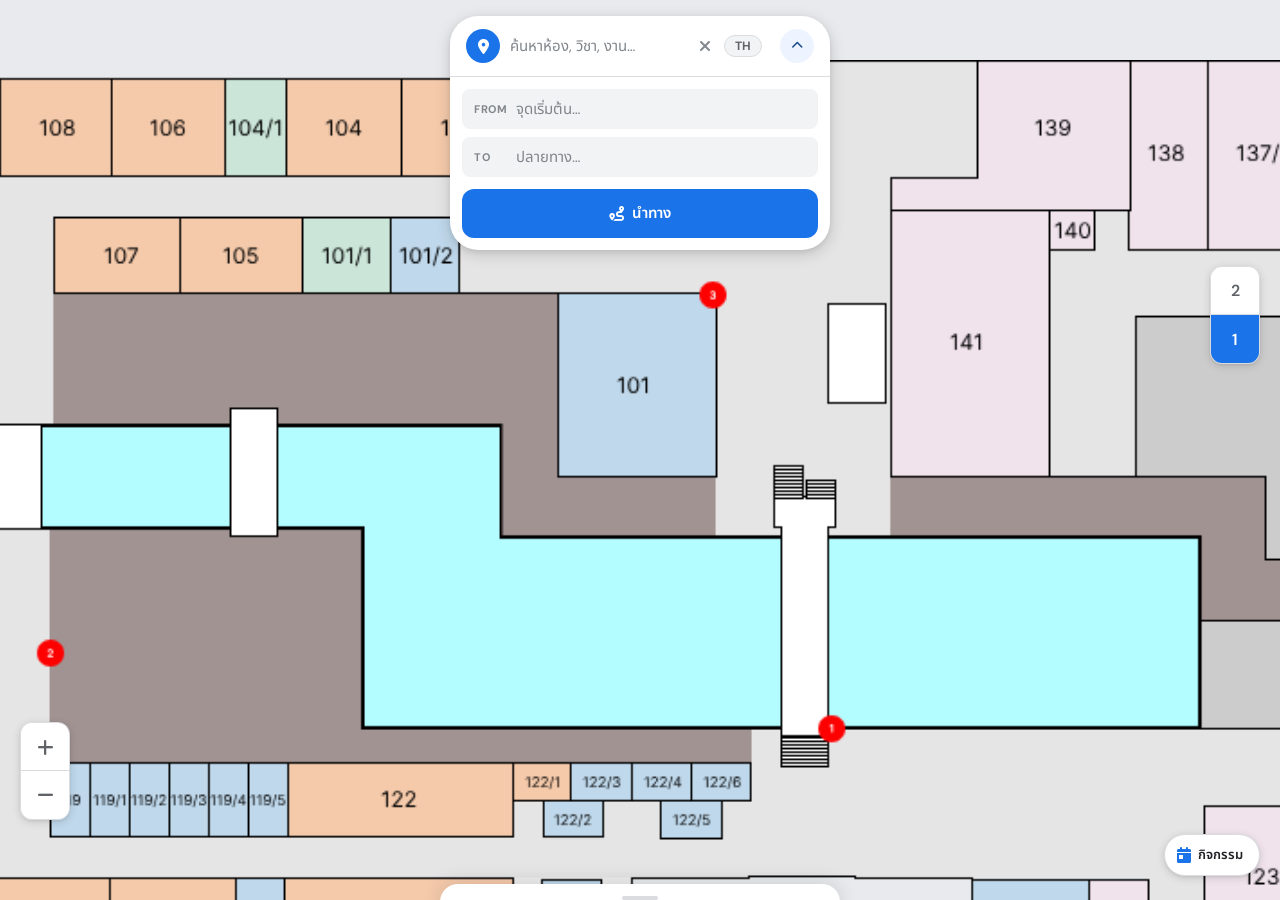
<file: Frontend/index.html>
<!DOCTYPE html>
<html lang="th">
<head>
    <meta charset="UTF-8">
    <meta name="viewport" content="width=device-width, initial-scale=1.0, viewport-fit=cover">
    <title>LC3-Navigator</title>
    <link rel="stylesheet" href="style.css">
    <link rel="stylesheet" href="css/search-addon.css">
    <link rel="stylesheet" href="https://cdnjs.cloudflare.com/ajax/libs/font-awesome/6.0.0/css/all.min.css">
</head>

<body>

    <!-- ─── MAP ─── -->
    <div class="map-container" id="mapContainer">
        <div id="mapWrapper">
            <img src="resources/LC3-MAP-1stFloor.svg" id="mapImage" alt="Map Floor">
        </div>
    </div>

    <!-- ─── FLOOR SWITCHER ─── -->
    <div class="floor-controls" id="floorControls">
        <button class="floor-btn" data-floor="2">2</button>
        <button class="floor-btn active" data-floor="1">1</button>
    </div>

    <!-- ─── ZOOM (bottom-left) ─── -->
    <div class="zoom-controls">
        <button class="zoom-btn" id="zoomIn"><i class="fas fa-plus"></i></button>
        <button class="zoom-btn" id="zoomOut"><i class="fas fa-minus"></i></button>
    </div>

    <!-- ─── EVENT BUTTON (bottom-left, above zoom) ─── -->
    <button class="event-fab" id="eventFab" aria-label="กิจกรรมวันนี้">
        <i class="fas fa-calendar-day"></i>
        <span>กิจกรรม</span>
    </button>

    <!-- ─── SEARCH OVERLAY ─── -->
    <div class="search-overlay" id="search-panel">

        <div class="search-card">
          <div class="search-card-inner">

            <!-- Single search bar -->
            <div class="search-box" id="single-search-box" style="margin-bottom:0; border:none; border-radius:0;">
                <div class="logo-pill">
                    <i class="fas fa-map-marker-alt"></i>
                </div>
                <input type="text" id="searchInput" placeholder="ค้นหาห้อง, วิชา, งาน…" autocomplete="off">
                <i class="fas fa-times" id="clearSearch"></i>
                <button id="langToggle" class="lang-toggle-inline">TH</button>
            </div>



            <!-- FROM / TO panel -->
            <div id="search-panel-content" class="collapsible-content">
                <div class="input-group">

                    <div class="input-wrapper">
                        <div class="nav-row">
                            <span class="nav-row-label">FROM</span>
                            <input type="text" id="start-query" placeholder="จุดเริ่มต้น…" autocomplete="off">
                        </div>
                        <div class="suggestion-list" id="start-suggestions"></div>
                    </div>

                    <div class="input-wrapper">
                        <div class="nav-row">
                            <span class="nav-row-label">TO</span>
                            <input type="text" id="goal-query" placeholder="ปลายทาง…" autocomplete="off">
                        </div>
                        <div class="suggestion-list" id="goal-suggestions"></div>
                    </div>

                    <button id="btn-navigate" onclick="navigateUser(event)">
                        <i class="fas fa-route"></i> นำทาง
                    </button>
                </div>
            </div>

          </div><!-- /.search-card-inner -->
        </div><!-- /.search-card -->

    </div><!-- /.search-overlay -->

    <!-- ─── BOTTOM SHEET ─── -->
    <div id="bottomSheet" class="bottom-sheet">
        <div class="drag-handle-container" id="dragHandle">
            <div class="drag-handle"></div>
        </div>
        <div id="sheetContent" class="sheet-content"></div>
    </div>

    <script src="config.js"></script>
    <script src="script.js"></script>
    <script src="js/task1-room-search-addon.js"></script>
    <script src="js/task2-course-sec-addon.js"></script>
    <script src="js/task3-event-search-addon.js"></script>

    <script>
    document.addEventListener('DOMContentLoaded', () => {
        const singleBox = document.getElementById('single-search-box');
        const panel     = document.getElementById('search-panel-content');

        if (singleBox && panel) {
            const toggle = document.createElement('button');
            toggle.type = 'button';
            toggle.id   = 'addonSearchPanelToggle';
            toggle.className = 'addon-search-toggle';
            toggle.setAttribute('aria-label', 'Toggle navigation panel');
            toggle.innerHTML = '<i class="fas fa-chevron-up"></i>';
            singleBox.appendChild(toggle);

            toggle.addEventListener('click', () => {
                panel.classList.toggle('collapsed');
                toggle.classList.toggle('rotated');
            });
        }

        /* ── ซ่อน Event FAB เมื่อ bottom sheet แสดงอยู่ ── */
        const bottomSheet = document.getElementById('bottomSheet');
        const eventFab    = document.getElementById('eventFab');
        if (bottomSheet && eventFab) {
            const obs = new MutationObserver(() => {
                const isOpen = bottomSheet.classList.contains('show');
                if (isOpen) {
                    eventFab.classList.add('hidden');
                } else {
                    eventFab.classList.remove('hidden');
                }
            });
            obs.observe(bottomSheet, { attributes: true, attributeFilter: ['class'] });
        }

        /* ── Event FAB ── */
        const sheetContent = document.getElementById('sheetContent');
        if (eventFab && bottomSheet && sheetContent) {
            eventFab.addEventListener('click', showEventSheet);
        }

        function showEventSheet() {
            const renderEvents = (items) => {
                const today = new Date().toLocaleDateString('th-TH', { weekday:'long', year:'numeric', month:'long', day:'numeric' });
                const t = window.__i18n?.[window.__lang || 'th'] || {};
                let html = `
                  <div style="display:flex;align-items:center;gap:10px;margin-bottom:14px;">
                    <div class="result-icon"><i class="fas fa-calendar-day"></i></div>
                    <div>
                      <div style="font-size:15px;font-weight:600;color:var(--on-surface);">${t.eventTitle||'กิจกรรมวันนี้'}</div>
                      <div style="font-size:12px;color:var(--on-surface-3);">${today}</div>
                    </div>
                  </div>`;
                if (!items || items.length === 0) {
                    html += `<div class="result-empty">
                        <i class="fas fa-calendar-xmark"></i>
                        <p>ไม่มีกิจกรรมในวันนี้</p>
                    </div>`;
                } else {
                    items.forEach(ev => {
                        const roomLabel = ev.RoomNumber || ev.node_id || '-';
                        html += `
                          <div class="result-item" onclick="selectEventLocation('${ev.node_id||''}',${ev.X||0},${ev.Y||0},'${ev.SearchTerm||ev.name||''}')">
                            <div class="result-icon cat-event"><i class="fas fa-calendar-alt"></i></div>
                            <div class="result-text">
                              <b>${ev.SearchTerm || ev.name || 'กิจกรรม'}</b>
                              <small><i class="fas fa-location-dot" style="font-size:10px;margin-right:3px;"></i>ห้อง ${roomLabel}</small>
                            </div>
                            <i class="fas fa-chevron-right result-chevron"></i>
                          </div>`;
                    });
                }
                /* close button */
                html += `<div style="padding-top:10px;border-top:1px solid var(--border);margin-top:10px;">
                    <button onclick="document.getElementById('bottomSheet').classList.remove('show')"
                        class="route-btn" style="width:100%;justify-content:center;">
                        ปิด
                    </button></div>`;
                sheetContent.innerHTML = html;
                bottomSheet.classList.add('show');
            };

            const addonItems = window.__cs232SearchAddon?.items?.filter(i => i.category === 'event');
            if (addonItems && addonItems.length > 0) {
                renderEvents(addonItems);
            } else {
                fetch('event_metadata.json').then(r=>r.json())
                    .then(data => renderEvents(data.map(ev => {
                        let node = null;
                        const tryIds = [ev.node_id, 'LC3_' + ev.node_id, 'LC3_F2_' + ev.node_id];
                        if (window.__cs232SearchAddon && typeof window.__cs232SearchAddon.findNode === 'function') {
                            for (const id of tryIds) { node = window.__cs232SearchAddon.findNode(id); if (node) break; }
                        }
                        return {
                            SearchTerm: ev.name || 'กิจกรรม',
                            node_id: node ? node.id : ev.node_id,
                            RoomNumber: node ? (node.name || ev.node_id) : ev.node_id,
                            X: node ? node.x : 0,
                            Y: node ? node.y : 0
                        };
                    }))).catch(() => renderEvents([]));
            }
        }

        window.selectEventLocation = function(nodeId, x, y, name) {
            const goalInput = document.getElementById('goal-query');
            if (goalInput && nodeId) {
                // ลอง resolve node จาก graph เพื่อได้พิกัดที่ถูกต้อง
                let resolvedNode = null;
                if (window.__cs232SearchAddon && typeof window.__cs232SearchAddon.findNode === 'function') {
                    resolvedNode = window.__cs232SearchAddon.findNode(nodeId)
                        || window.__cs232SearchAddon.findNode('LC3_' + nodeId)
                        || window.__cs232SearchAddon.findNode('LC3_F2_' + nodeId);
                }
                const display = nodeId.replace('LC3_','').replace('F2_','');
                if (resolvedNode) {
                    goalInput.value = resolvedNode.name || display;
                    goalInput.dataset.nodeId = resolvedNode.id;
                    if (typeof setInitialLocation === 'function') {
                        setInitialLocation(resolvedNode.x, resolvedNode.y, 2.8);
                    }
                } else {
                    goalInput.value = display;
                    goalInput.dataset.nodeId = nodeId;
                    if (typeof setInitialLocation === 'function' && x && y) {
                        setInitialLocation(x, y, 2.8);
                    }
                }
            }
            bottomSheet.classList.remove('show');
        };
    });
    </script>

</body>
</html>
</file>
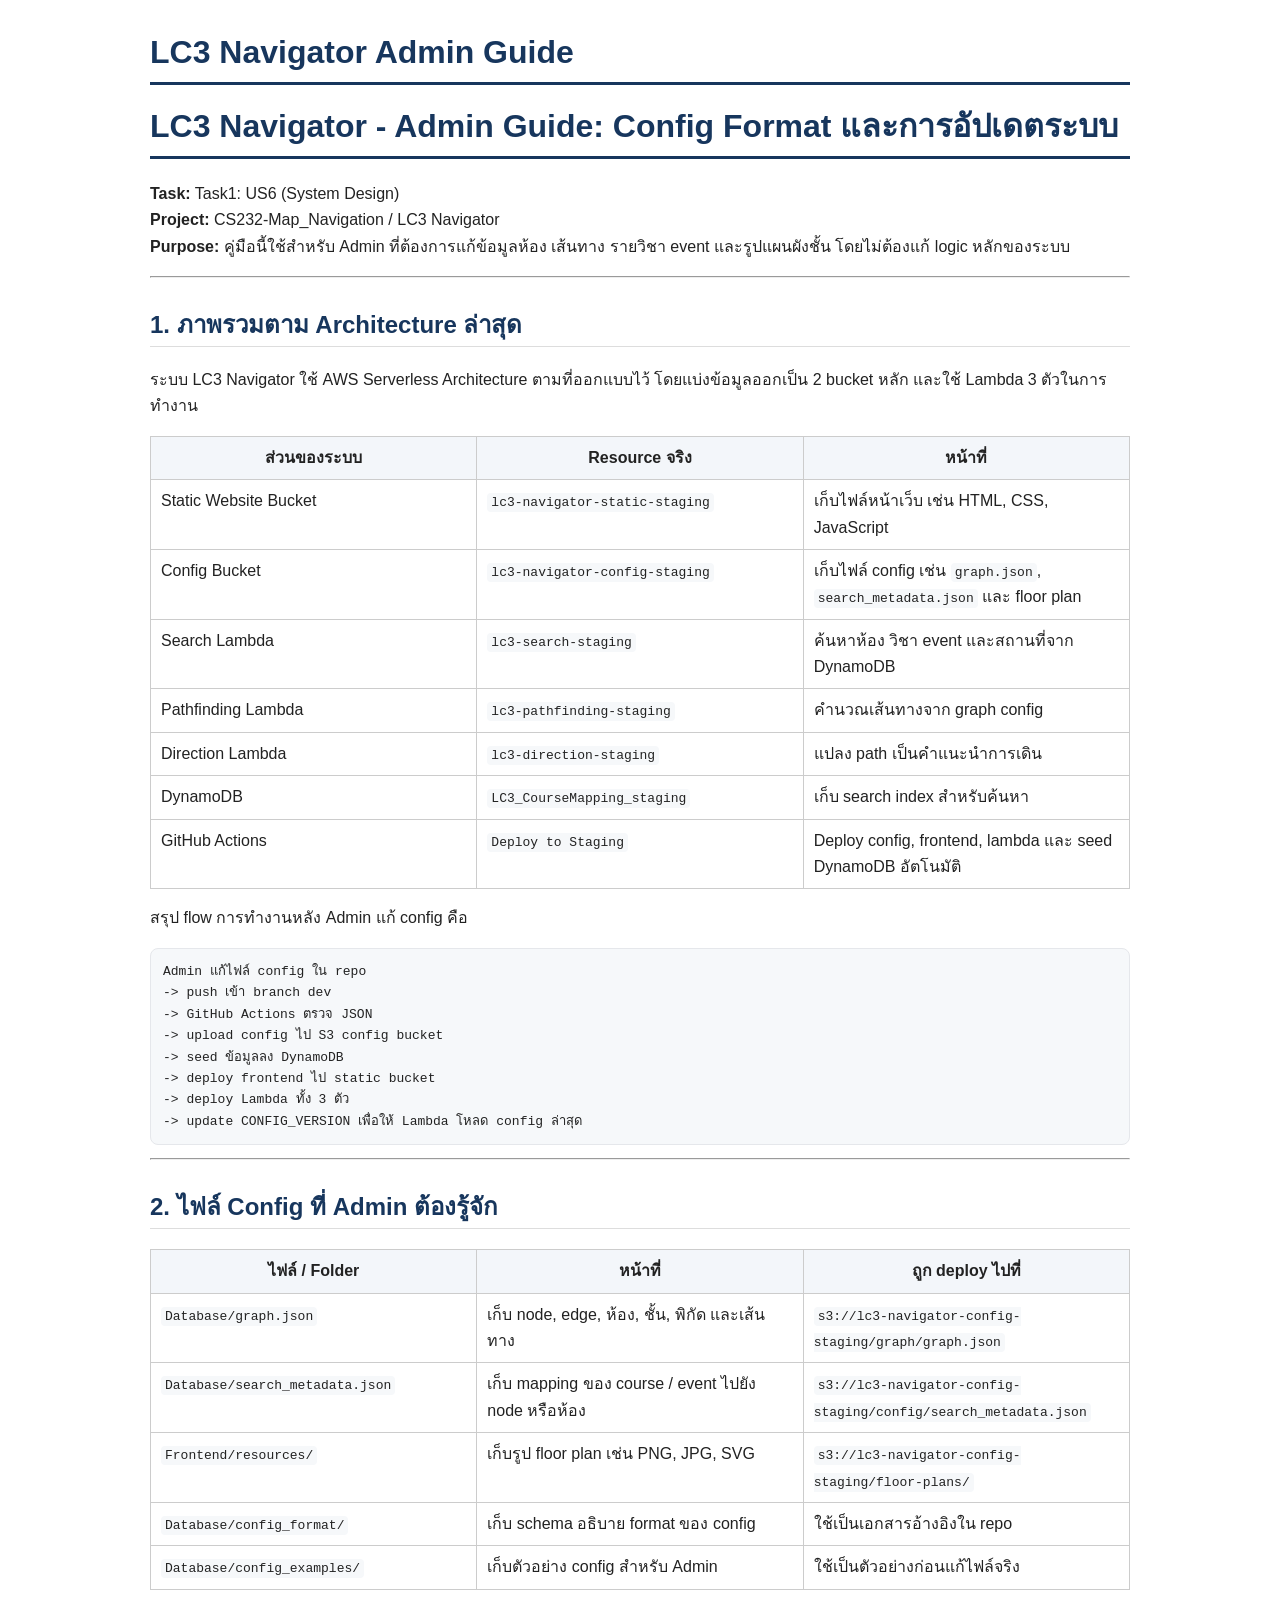
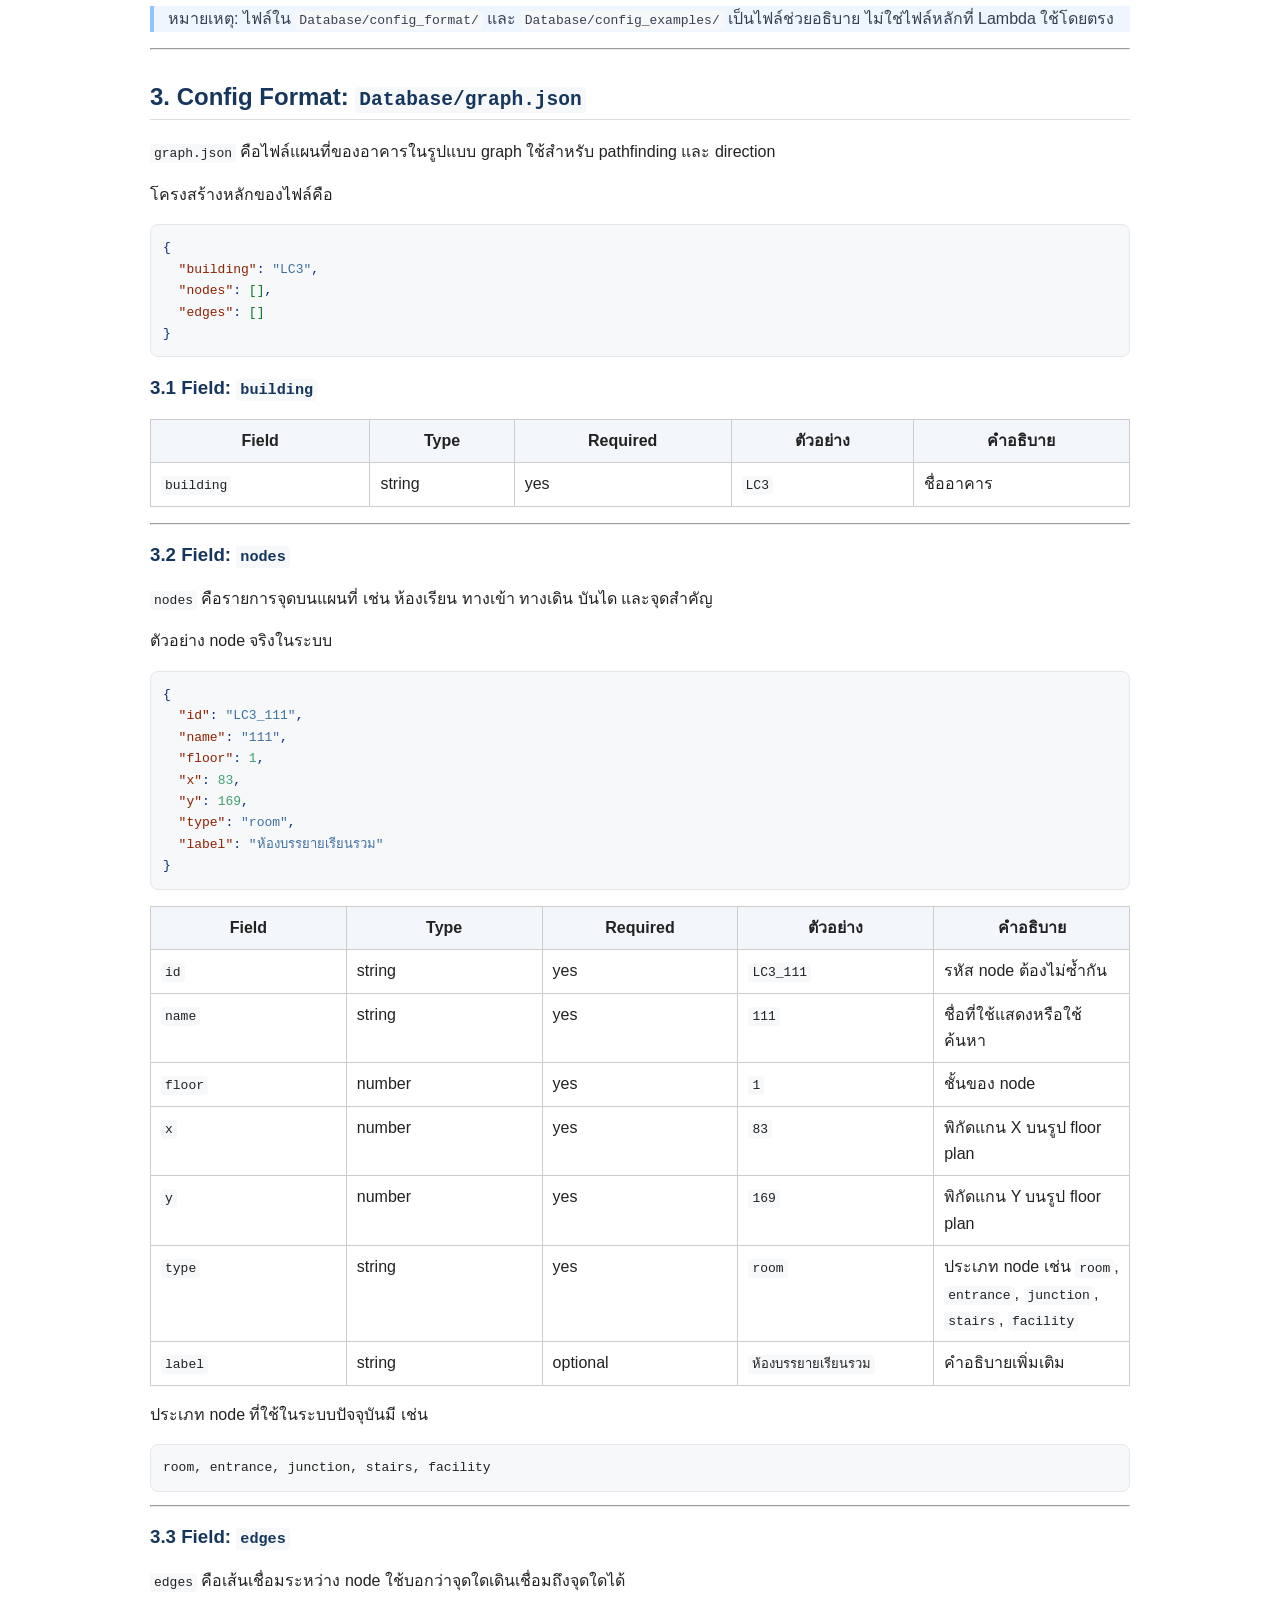
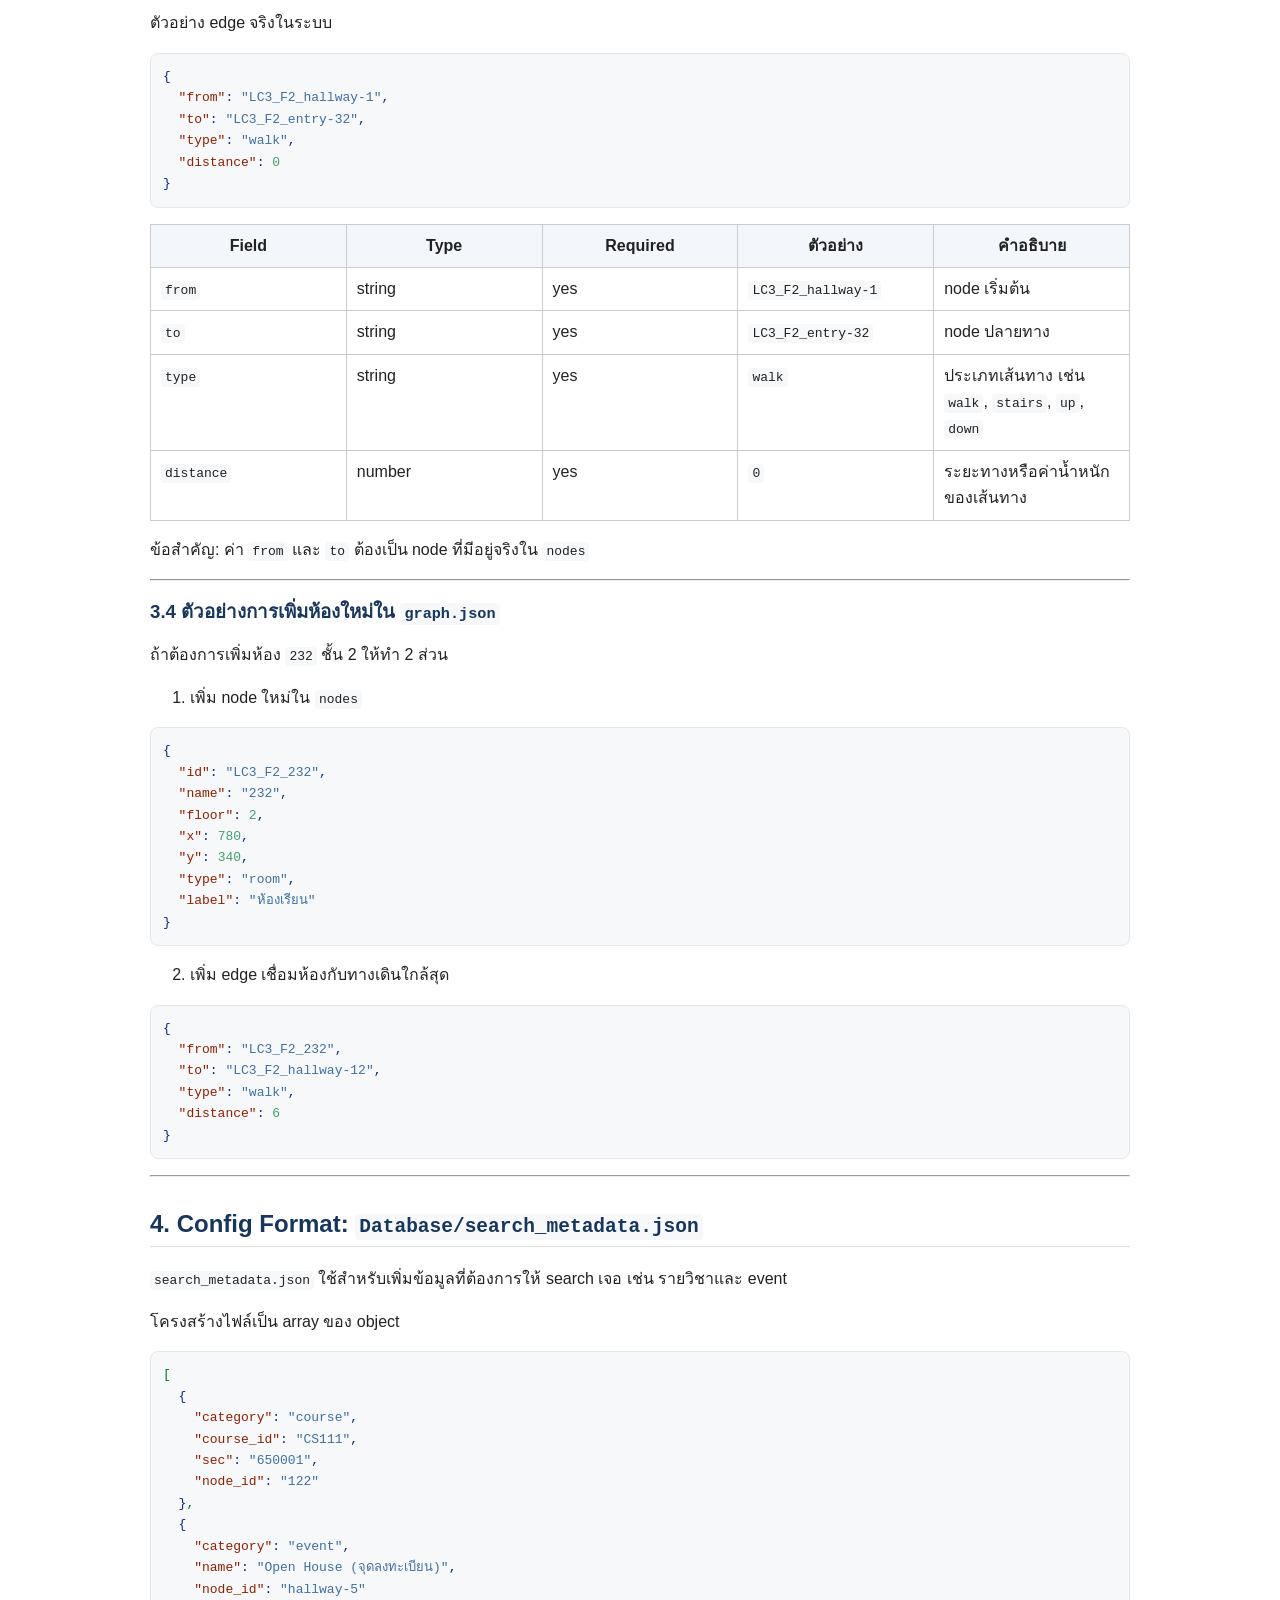
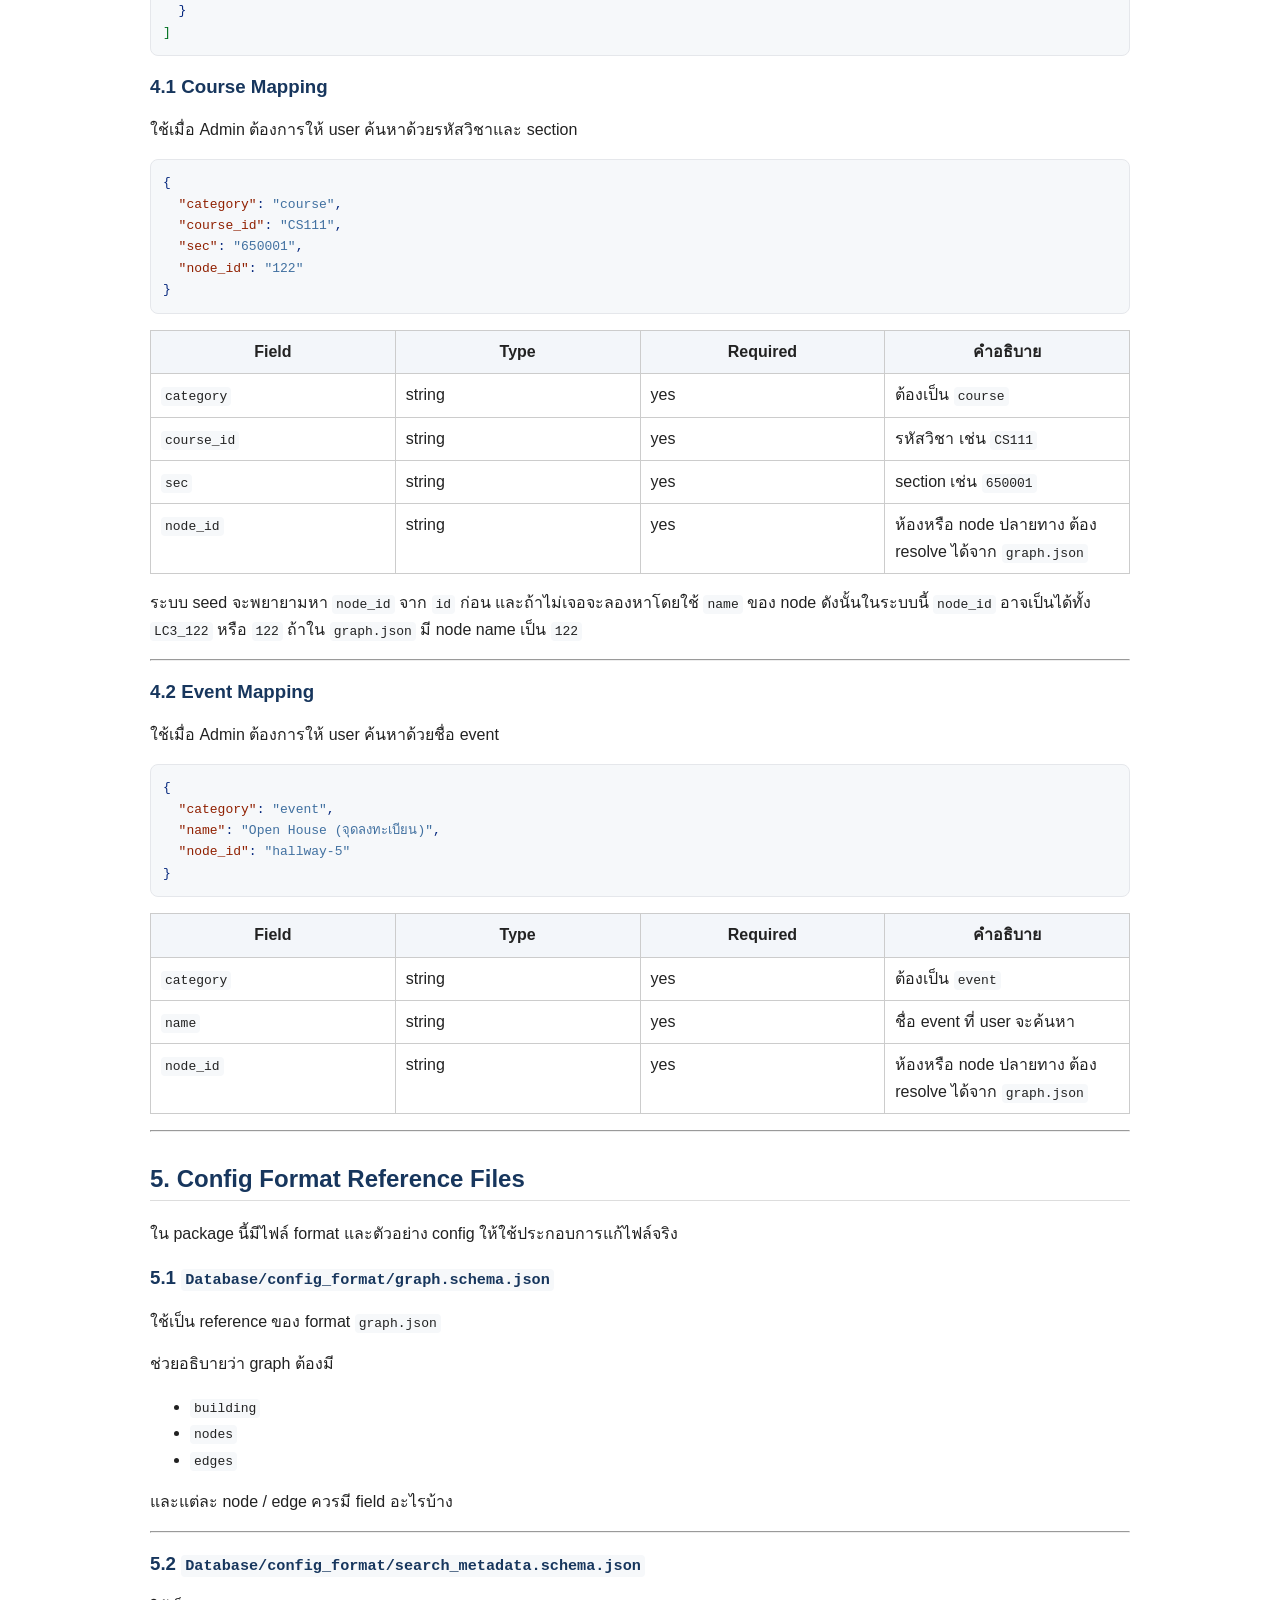
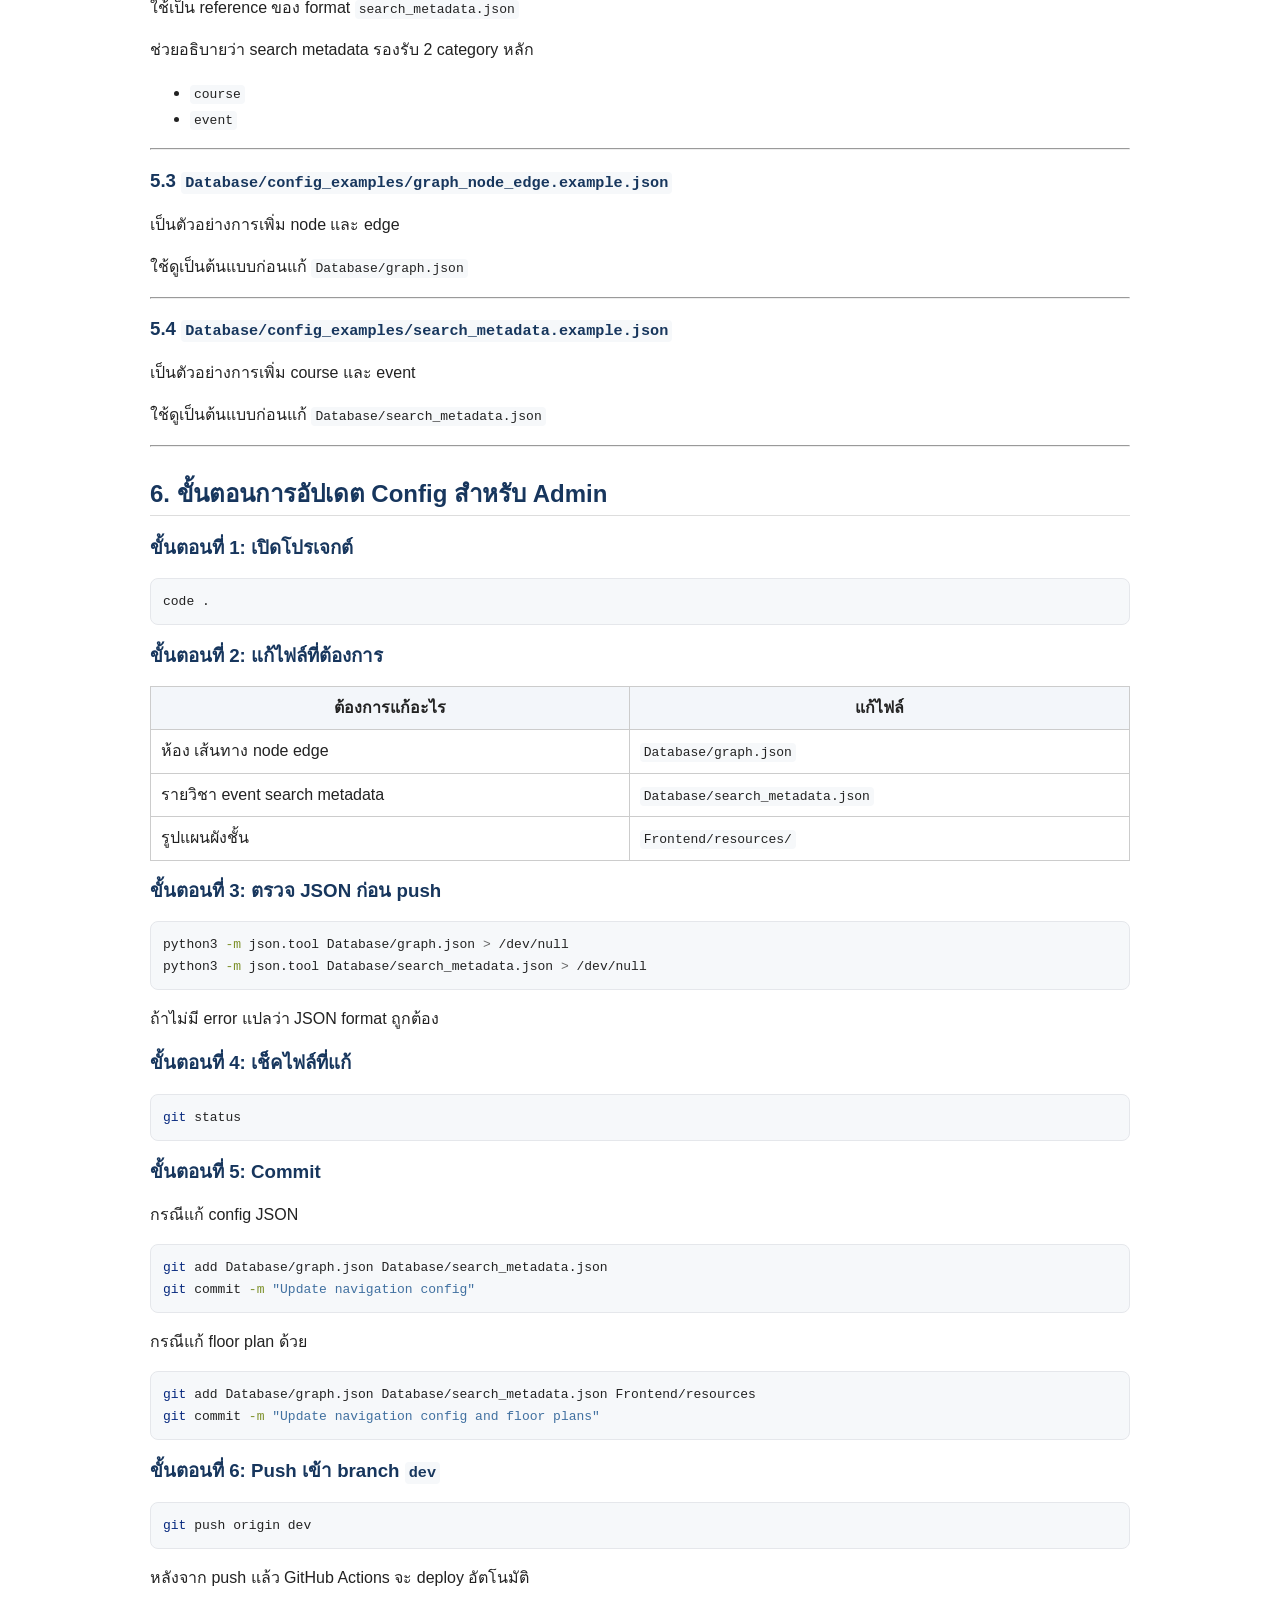
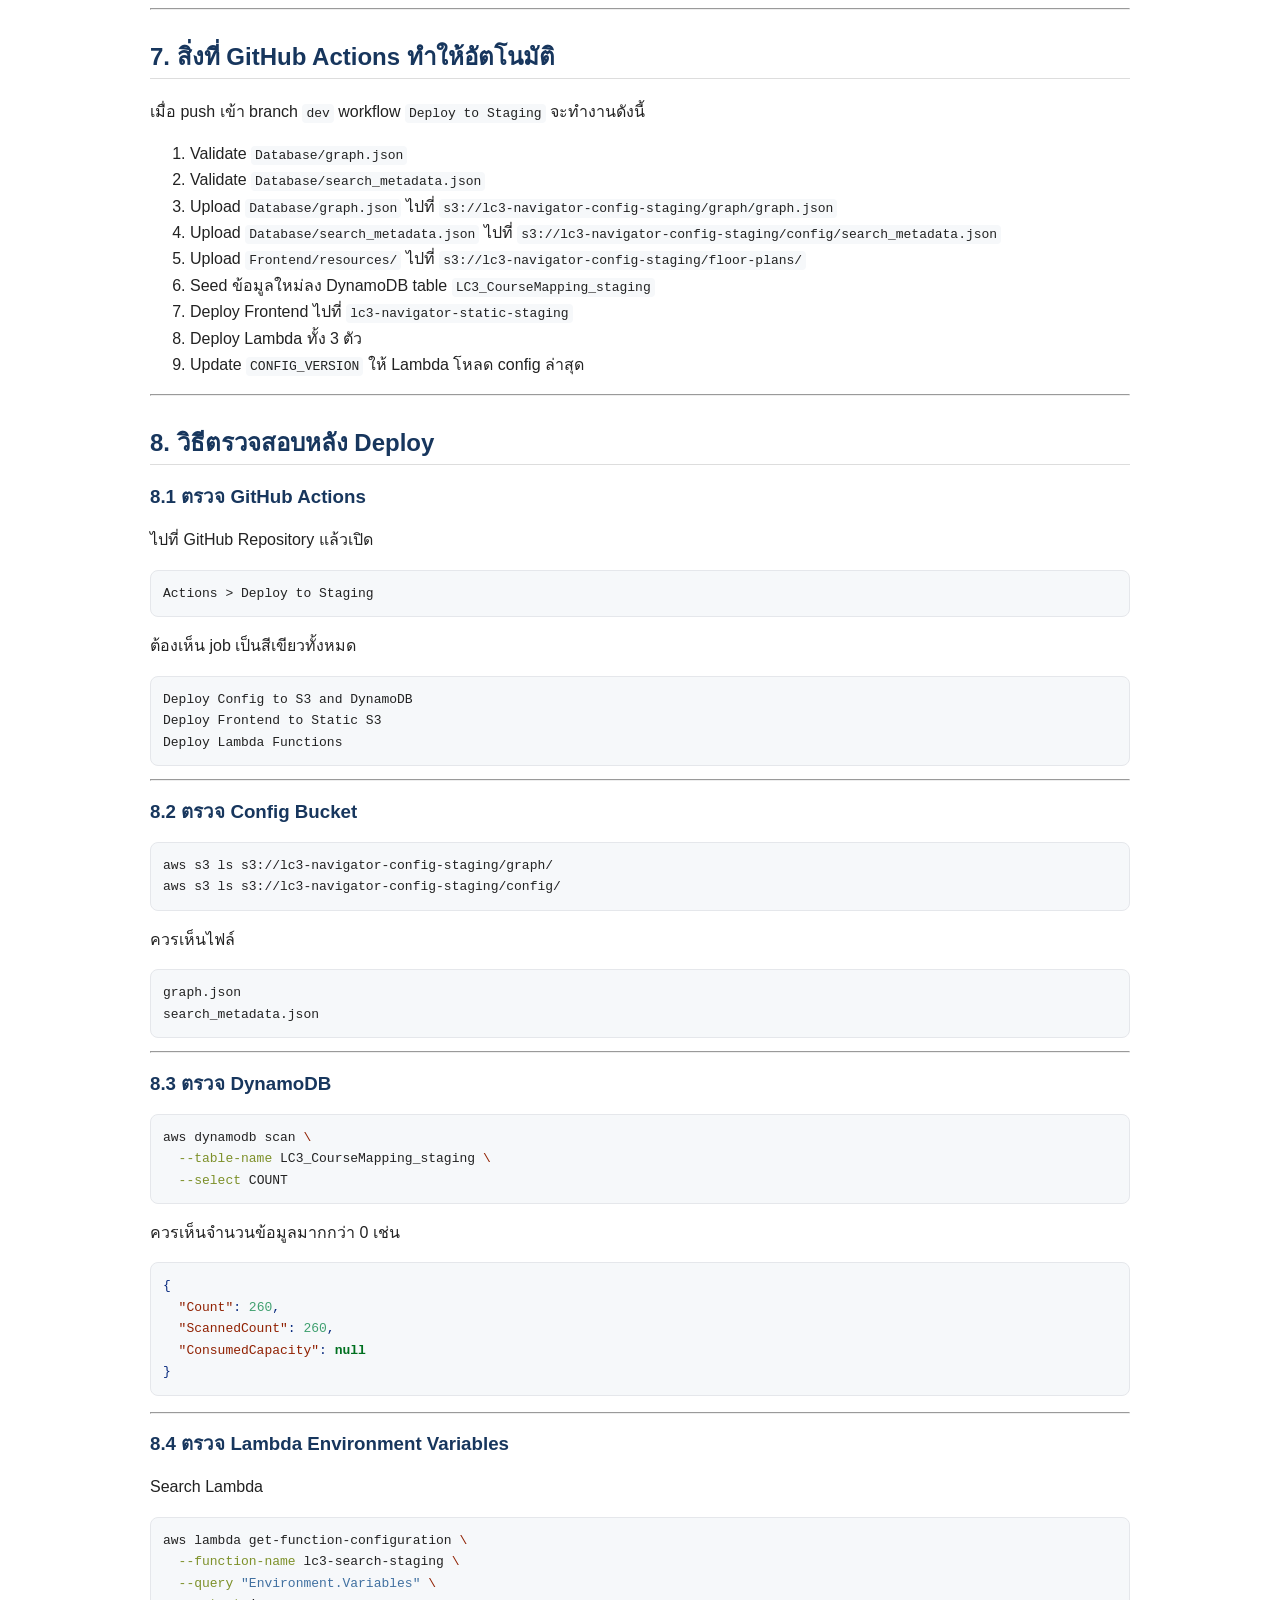
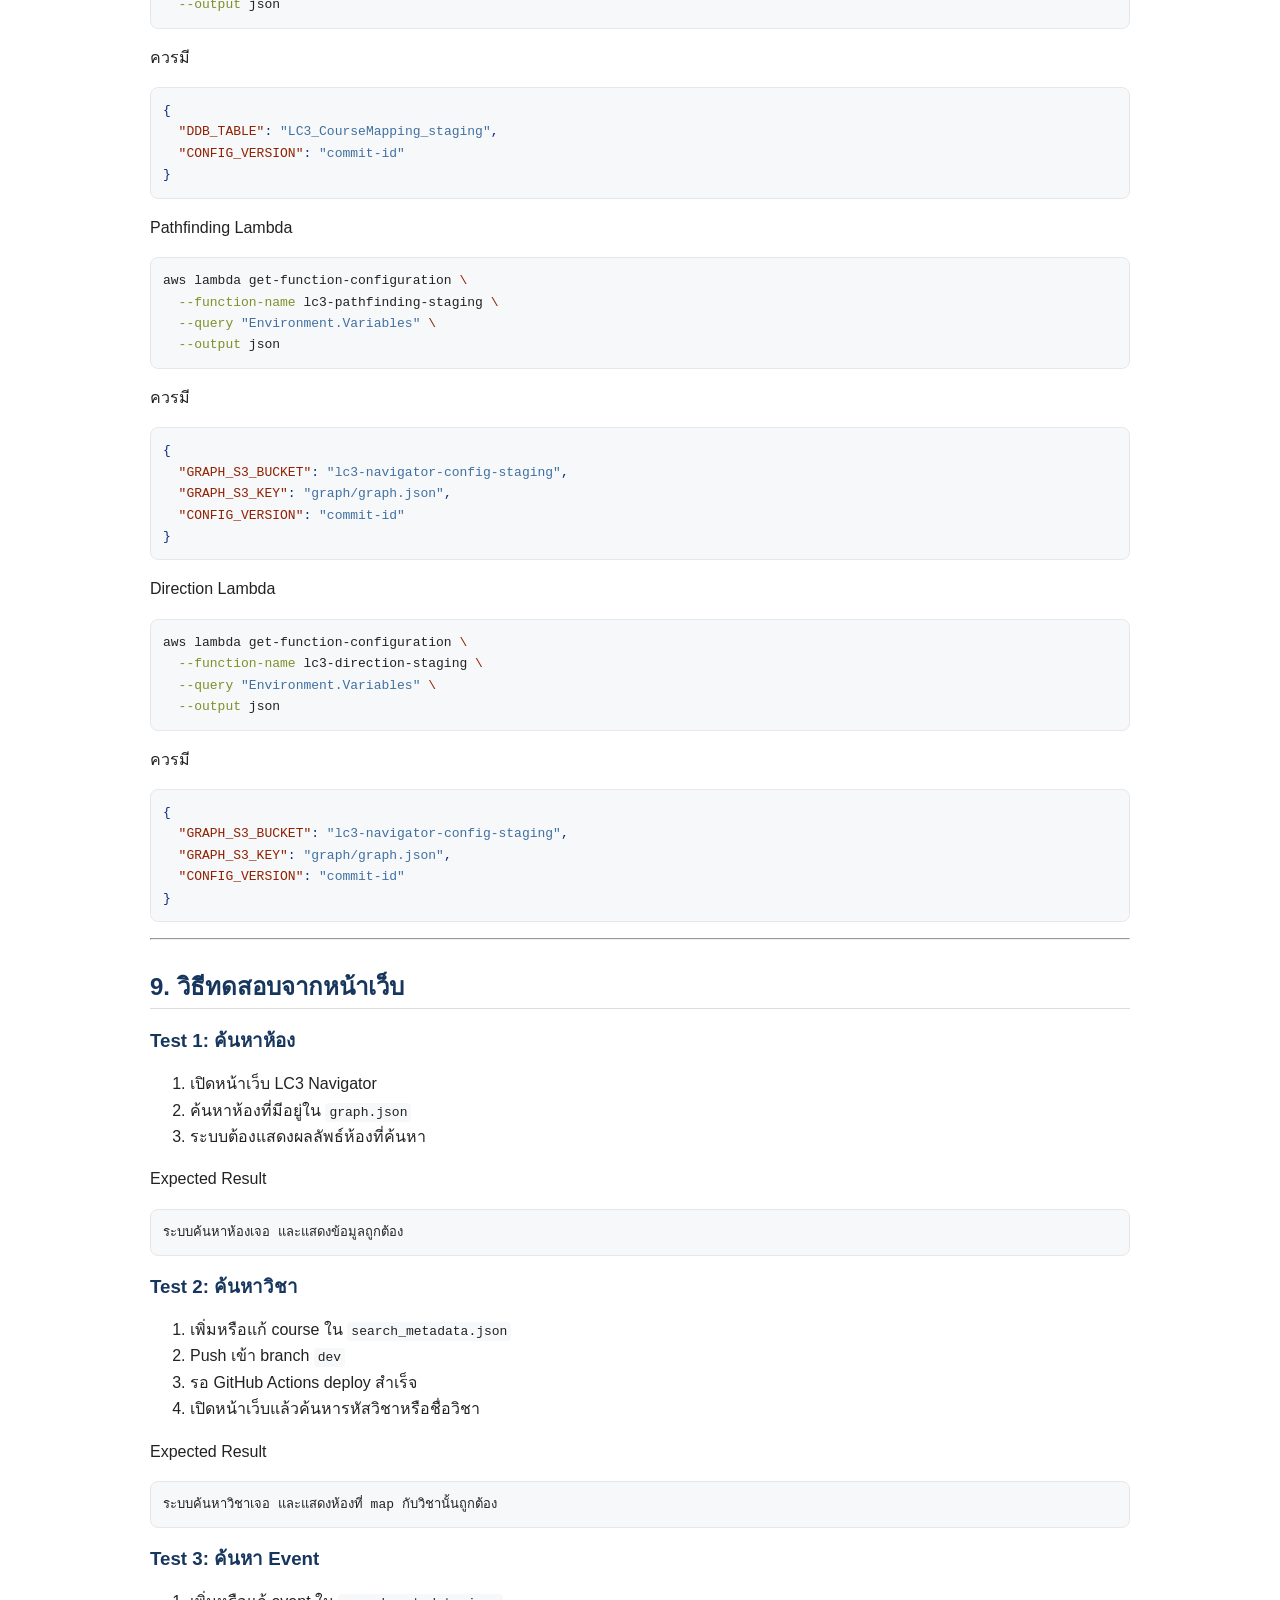
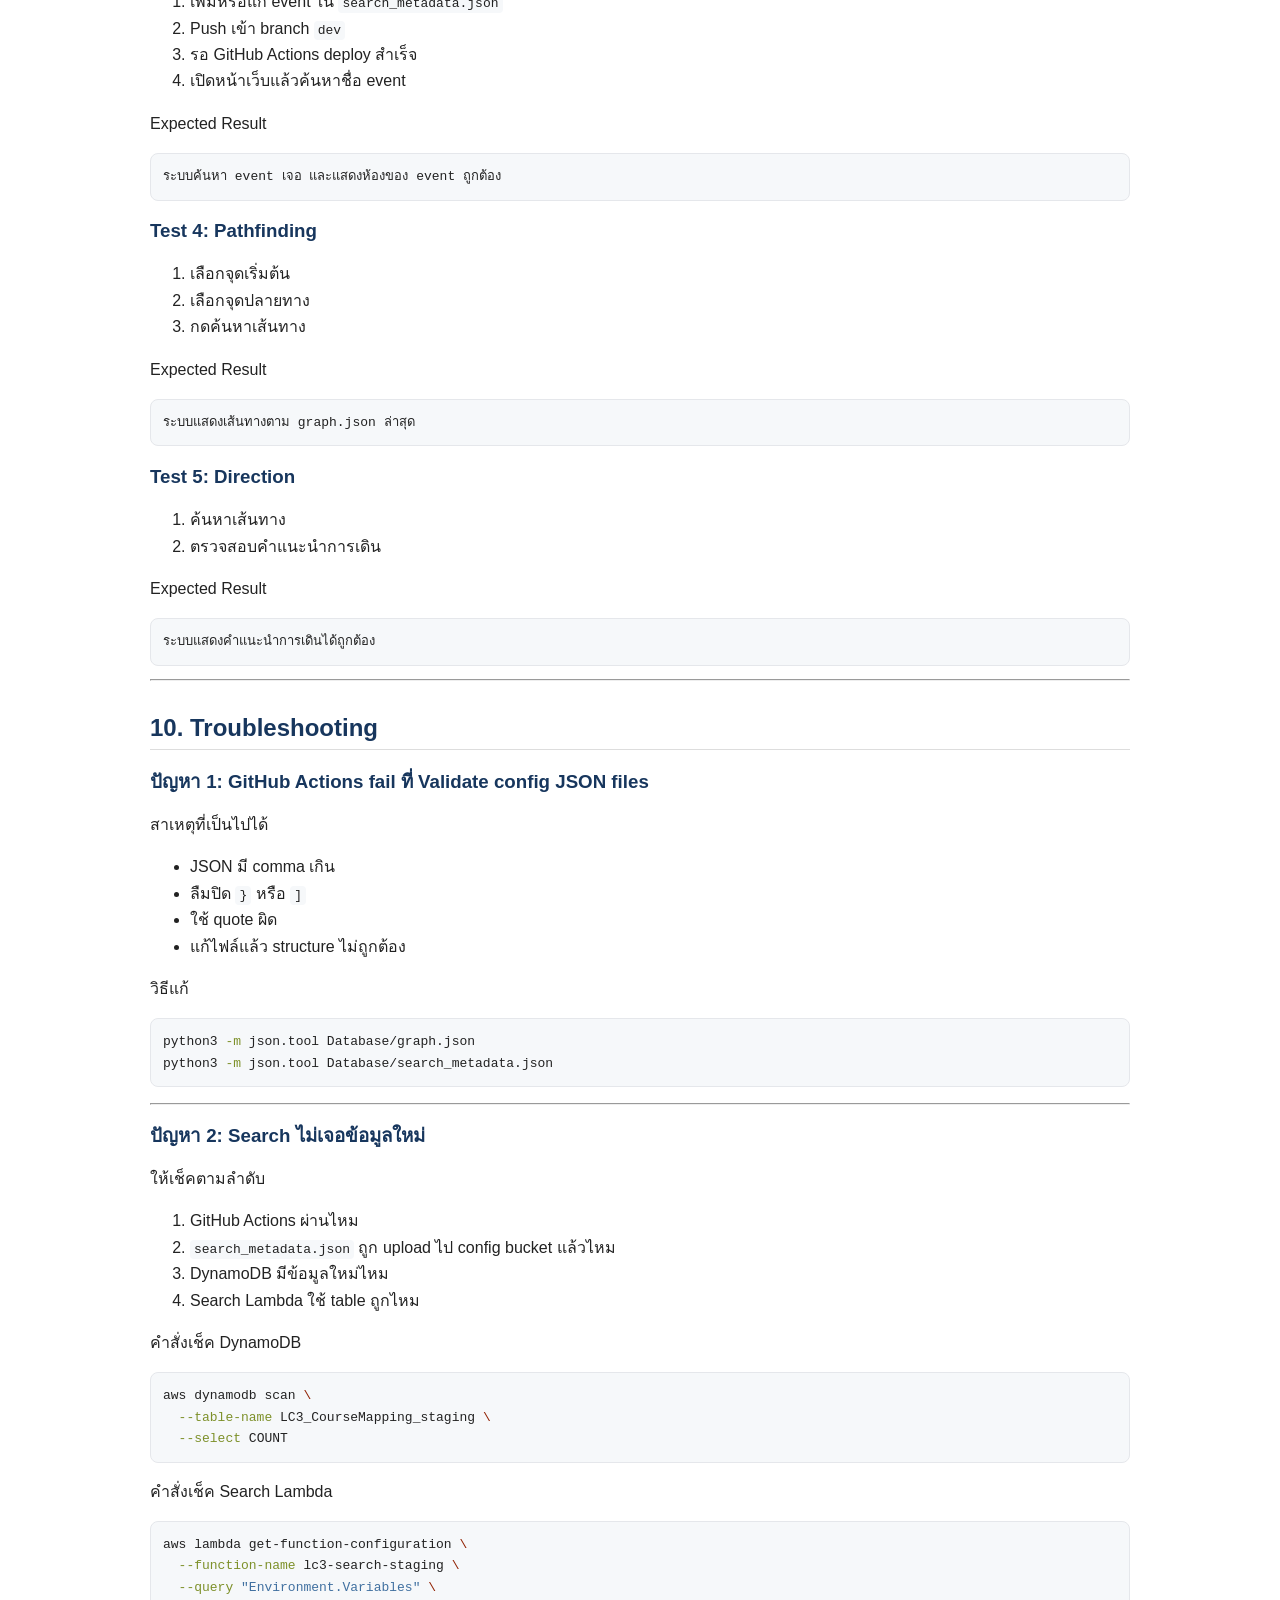
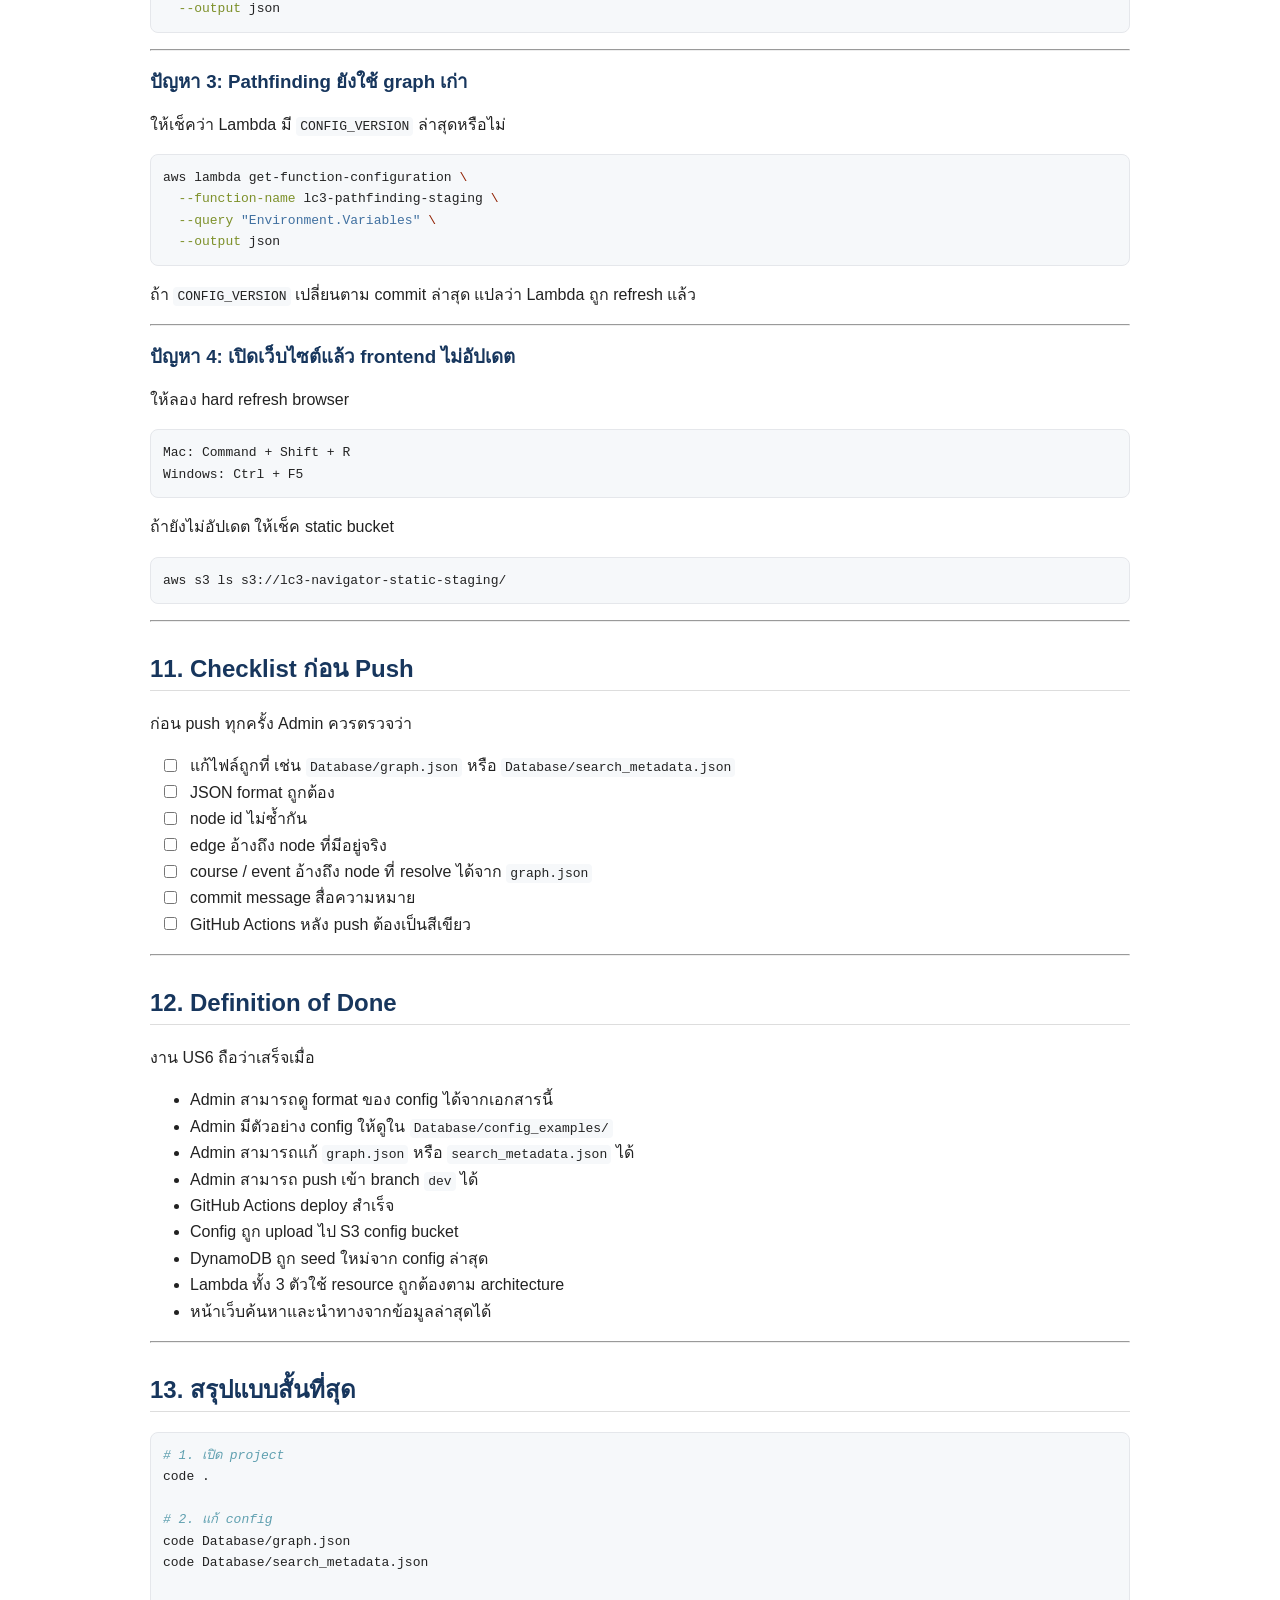
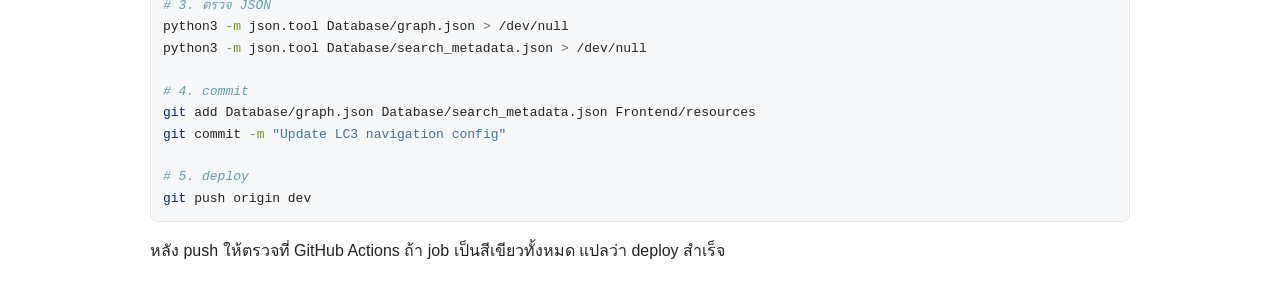
<file: docs/admin-guide.html>
<!DOCTYPE html>
<html xmlns="http://www.w3.org/1999/xhtml" lang="" xml:lang="">
<head>
  <meta charset="utf-8" />
  <meta name="generator" content="pandoc" />
  <meta name="viewport" content="width=device-width, initial-scale=1.0, user-scalable=yes" />
  <title>LC3 Navigator Admin Guide</title>
  <style>
    code{white-space: pre-wrap;}
    span.smallcaps{font-variant: small-caps;}
    div.columns{display: flex; gap: min(4vw, 1.5em);}
    div.column{flex: auto; overflow-x: auto;}
    div.hanging-indent{margin-left: 1.5em; text-indent: -1.5em;}
    /* The extra [class] is a hack that increases specificity enough to
       override a similar rule in reveal.js */
    ul.task-list[class]{list-style: none;}
    ul.task-list li input[type="checkbox"] {
      font-size: inherit;
      width: 0.8em;
      margin: 0 0.8em 0.2em -1.6em;
      vertical-align: middle;
    }
    .display.math{display: block; text-align: center; margin: 0.5rem auto;}
    /* CSS for syntax highlighting */
    pre > code.sourceCode { white-space: pre; position: relative; }
    pre > code.sourceCode > span { line-height: 1.25; }
    pre > code.sourceCode > span:empty { height: 1.2em; }
    .sourceCode { overflow: visible; }
    code.sourceCode > span { color: inherit; text-decoration: inherit; }
    div.sourceCode { margin: 1em 0; }
    pre.sourceCode { margin: 0; }
    @media screen {
    div.sourceCode { overflow: auto; }
    }
    @media print {
    pre > code.sourceCode { white-space: pre-wrap; }
    pre > code.sourceCode > span { display: inline-block; text-indent: -5em; padding-left: 5em; }
    }
    pre.numberSource code
      { counter-reset: source-line 0; }
    pre.numberSource code > span
      { position: relative; left: -4em; counter-increment: source-line; }
    pre.numberSource code > span > a:first-child::before
      { content: counter(source-line);
        position: relative; left: -1em; text-align: right; vertical-align: baseline;
        border: none; display: inline-block;
        -webkit-touch-callout: none; -webkit-user-select: none;
        -khtml-user-select: none; -moz-user-select: none;
        -ms-user-select: none; user-select: none;
        padding: 0 4px; width: 4em;
        color: #aaaaaa;
      }
    pre.numberSource { margin-left: 3em; border-left: 1px solid #aaaaaa;  padding-left: 4px; }
    div.sourceCode
      {   }
    @media screen {
    pre > code.sourceCode > span > a:first-child::before { text-decoration: underline; }
    }
    code span.al { color: #ff0000; font-weight: bold; } /* Alert */
    code span.an { color: #60a0b0; font-weight: bold; font-style: italic; } /* Annotation */
    code span.at { color: #7d9029; } /* Attribute */
    code span.bn { color: #40a070; } /* BaseN */
    code span.bu { color: #008000; } /* BuiltIn */
    code span.cf { color: #007020; font-weight: bold; } /* ControlFlow */
    code span.ch { color: #4070a0; } /* Char */
    code span.cn { color: #880000; } /* Constant */
    code span.co { color: #60a0b0; font-style: italic; } /* Comment */
    code span.cv { color: #60a0b0; font-weight: bold; font-style: italic; } /* CommentVar */
    code span.do { color: #ba2121; font-style: italic; } /* Documentation */
    code span.dt { color: #902000; } /* DataType */
    code span.dv { color: #40a070; } /* DecVal */
    code span.er { color: #ff0000; font-weight: bold; } /* Error */
    code span.ex { } /* Extension */
    code span.fl { color: #40a070; } /* Float */
    code span.fu { color: #06287e; } /* Function */
    code span.im { color: #008000; font-weight: bold; } /* Import */
    code span.in { color: #60a0b0; font-weight: bold; font-style: italic; } /* Information */
    code span.kw { color: #007020; font-weight: bold; } /* Keyword */
    code span.op { color: #666666; } /* Operator */
    code span.ot { color: #007020; } /* Other */
    code span.pp { color: #bc7a00; } /* Preprocessor */
    code span.sc { color: #4070a0; } /* SpecialChar */
    code span.ss { color: #bb6688; } /* SpecialString */
    code span.st { color: #4070a0; } /* String */
    code span.va { color: #19177c; } /* Variable */
    code span.vs { color: #4070a0; } /* VerbatimString */
    code span.wa { color: #60a0b0; font-weight: bold; font-style: italic; } /* Warning */
  </style>
  
<style>
body { font-family: "Noto Sans Thai", "Noto Sans", Arial, sans-serif; line-height: 1.65; max-width: 980px; margin: 32px auto; padding: 0 24px; color: #222; }
h1, h2, h3 { color: #17365d; line-height: 1.25; }
h1 { border-bottom: 3px solid #17365d; padding-bottom: 10px; }
h2 { border-bottom: 1px solid #ddd; padding-bottom: 6px; margin-top: 32px; }
table { border-collapse: collapse; width: 100%; margin: 16px 0; }
th, td { border: 1px solid #ccc; padding: 8px 10px; vertical-align: top; }
th { background: #f3f6fa; }
code { background: #f6f8fa; padding: 2px 4px; border-radius: 4px; }
pre { background: #f6f8fa; padding: 12px; border-radius: 8px; overflow-x: auto; border: 1px solid #e5e7eb; }
pre code { background: transparent; padding: 0; }
blockquote { border-left: 4px solid #93c5fd; padding-left: 14px; color: #374151; background: #eff6ff; margin: 16px 0; }
</style>
</head>
<body>
<header id="title-block-header">
<h1 class="title">LC3 Navigator Admin Guide</h1>
</header>
<h1 id="lc3-navigator---admin-guide-config-format-และการอปเดตระบบ">LC3
Navigator - Admin Guide: Config Format และการอัปเดตระบบ</h1>
<p><strong>Task:</strong> Task1: US6 (System Design)<br />
<strong>Project:</strong> CS232-Map_Navigation / LC3 Navigator<br />
<strong>Purpose:</strong> คู่มือนี้ใช้สำหรับ Admin ที่ต้องการแก้ข้อมูลห้อง เส้นทาง
รายวิชา event และรูปแผนผังชั้น โดยไม่ต้องแก้ logic หลักของระบบ</p>
<hr />
<h2 id="ภาพรวมตาม-architecture-ลาสด">1. ภาพรวมตาม Architecture ล่าสุด</h2>
<p>ระบบ LC3 Navigator ใช้ AWS Serverless Architecture ตามที่ออกแบบไว้
โดยแบ่งข้อมูลออกเป็น 2 bucket หลัก และใช้ Lambda 3 ตัวในการทำงาน</p>
<table>
<colgroup>
<col style="width: 33%" />
<col style="width: 33%" />
<col style="width: 33%" />
</colgroup>
<thead>
<tr class="header">
<th>ส่วนของระบบ</th>
<th>Resource จริง</th>
<th>หน้าที่</th>
</tr>
</thead>
<tbody>
<tr class="odd">
<td>Static Website Bucket</td>
<td><code>lc3-navigator-static-staging</code></td>
<td>เก็บไฟล์หน้าเว็บ เช่น HTML, CSS, JavaScript</td>
</tr>
<tr class="even">
<td>Config Bucket</td>
<td><code>lc3-navigator-config-staging</code></td>
<td>เก็บไฟล์ config เช่น <code>graph.json</code>,
<code>search_metadata.json</code> และ floor plan</td>
</tr>
<tr class="odd">
<td>Search Lambda</td>
<td><code>lc3-search-staging</code></td>
<td>ค้นหาห้อง วิชา event และสถานที่จาก DynamoDB</td>
</tr>
<tr class="even">
<td>Pathfinding Lambda</td>
<td><code>lc3-pathfinding-staging</code></td>
<td>คำนวณเส้นทางจาก graph config</td>
</tr>
<tr class="odd">
<td>Direction Lambda</td>
<td><code>lc3-direction-staging</code></td>
<td>แปลง path เป็นคำแนะนำการเดิน</td>
</tr>
<tr class="even">
<td>DynamoDB</td>
<td><code>LC3_CourseMapping_staging</code></td>
<td>เก็บ search index สำหรับค้นหา</td>
</tr>
<tr class="odd">
<td>GitHub Actions</td>
<td><code>Deploy to Staging</code></td>
<td>Deploy config, frontend, lambda และ seed DynamoDB อัตโนมัติ</td>
</tr>
</tbody>
</table>
<p>สรุป flow การทำงานหลัง Admin แก้ config คือ</p>
<pre class="text"><code>Admin แก้ไฟล์ config ใน repo
-&gt; push เข้า branch dev
-&gt; GitHub Actions ตรวจ JSON
-&gt; upload config ไป S3 config bucket
-&gt; seed ข้อมูลลง DynamoDB
-&gt; deploy frontend ไป static bucket
-&gt; deploy Lambda ทั้ง 3 ตัว
-&gt; update CONFIG_VERSION เพื่อให้ Lambda โหลด config ล่าสุด</code></pre>
<hr />
<h2 id="ไฟล-config-ท-admin-ตองรจก">2. ไฟล์ Config ที่ Admin ต้องรู้จัก</h2>
<table>
<colgroup>
<col style="width: 33%" />
<col style="width: 33%" />
<col style="width: 33%" />
</colgroup>
<thead>
<tr class="header">
<th>ไฟล์ / Folder</th>
<th>หน้าที่</th>
<th>ถูก deploy ไปที่</th>
</tr>
</thead>
<tbody>
<tr class="odd">
<td><code>Database/graph.json</code></td>
<td>เก็บ node, edge, ห้อง, ชั้น, พิกัด และเส้นทาง</td>
<td><code>s3://lc3-navigator-config-staging/graph/graph.json</code></td>
</tr>
<tr class="even">
<td><code>Database/search_metadata.json</code></td>
<td>เก็บ mapping ของ course / event ไปยัง node หรือห้อง</td>
<td><code>s3://lc3-navigator-config-staging/config/search_metadata.json</code></td>
</tr>
<tr class="odd">
<td><code>Frontend/resources/</code></td>
<td>เก็บรูป floor plan เช่น PNG, JPG, SVG</td>
<td><code>s3://lc3-navigator-config-staging/floor-plans/</code></td>
</tr>
<tr class="even">
<td><code>Database/config_format/</code></td>
<td>เก็บ schema อธิบาย format ของ config</td>
<td>ใช้เป็นเอกสารอ้างอิงใน repo</td>
</tr>
<tr class="odd">
<td><code>Database/config_examples/</code></td>
<td>เก็บตัวอย่าง config สำหรับ Admin</td>
<td>ใช้เป็นตัวอย่างก่อนแก้ไฟล์จริง</td>
</tr>
</tbody>
</table>
<blockquote>
<p>หมายเหตุ: ไฟล์ใน <code>Database/config_format/</code> และ
<code>Database/config_examples/</code> เป็นไฟล์ช่วยอธิบาย ไม่ใช่ไฟล์หลักที่ Lambda
ใช้โดยตรง</p>
</blockquote>
<hr />
<h2 id="config-format-databasegraph.json">3. Config Format:
<code>Database/graph.json</code></h2>
<p><code>graph.json</code> คือไฟล์แผนที่ของอาคารในรูปแบบ graph ใช้สำหรับ
pathfinding และ direction</p>
<p>โครงสร้างหลักของไฟล์คือ</p>
<div class="sourceCode" id="cb2"><pre
class="sourceCode json"><code class="sourceCode json"><span id="cb2-1"><a href="#cb2-1" aria-hidden="true" tabindex="-1"></a><span class="fu">{</span></span>
<span id="cb2-2"><a href="#cb2-2" aria-hidden="true" tabindex="-1"></a>  <span class="dt">&quot;building&quot;</span><span class="fu">:</span> <span class="st">&quot;LC3&quot;</span><span class="fu">,</span></span>
<span id="cb2-3"><a href="#cb2-3" aria-hidden="true" tabindex="-1"></a>  <span class="dt">&quot;nodes&quot;</span><span class="fu">:</span> <span class="ot">[]</span><span class="fu">,</span></span>
<span id="cb2-4"><a href="#cb2-4" aria-hidden="true" tabindex="-1"></a>  <span class="dt">&quot;edges&quot;</span><span class="fu">:</span> <span class="ot">[]</span></span>
<span id="cb2-5"><a href="#cb2-5" aria-hidden="true" tabindex="-1"></a><span class="fu">}</span></span></code></pre></div>
<h3 id="field-building">3.1 Field: <code>building</code></h3>
<table>
<thead>
<tr class="header">
<th>Field</th>
<th>Type</th>
<th>Required</th>
<th>ตัวอย่าง</th>
<th>คำอธิบาย</th>
</tr>
</thead>
<tbody>
<tr class="odd">
<td><code>building</code></td>
<td>string</td>
<td>yes</td>
<td><code>LC3</code></td>
<td>ชื่ออาคาร</td>
</tr>
</tbody>
</table>
<hr />
<h3 id="field-nodes">3.2 Field: <code>nodes</code></h3>
<p><code>nodes</code> คือรายการจุดบนแผนที่ เช่น ห้องเรียน ทางเข้า ทางเดิน บันได
และจุดสำคัญ</p>
<p>ตัวอย่าง node จริงในระบบ</p>
<div class="sourceCode" id="cb3"><pre
class="sourceCode json"><code class="sourceCode json"><span id="cb3-1"><a href="#cb3-1" aria-hidden="true" tabindex="-1"></a><span class="fu">{</span></span>
<span id="cb3-2"><a href="#cb3-2" aria-hidden="true" tabindex="-1"></a>  <span class="dt">&quot;id&quot;</span><span class="fu">:</span> <span class="st">&quot;LC3_111&quot;</span><span class="fu">,</span></span>
<span id="cb3-3"><a href="#cb3-3" aria-hidden="true" tabindex="-1"></a>  <span class="dt">&quot;name&quot;</span><span class="fu">:</span> <span class="st">&quot;111&quot;</span><span class="fu">,</span></span>
<span id="cb3-4"><a href="#cb3-4" aria-hidden="true" tabindex="-1"></a>  <span class="dt">&quot;floor&quot;</span><span class="fu">:</span> <span class="dv">1</span><span class="fu">,</span></span>
<span id="cb3-5"><a href="#cb3-5" aria-hidden="true" tabindex="-1"></a>  <span class="dt">&quot;x&quot;</span><span class="fu">:</span> <span class="dv">83</span><span class="fu">,</span></span>
<span id="cb3-6"><a href="#cb3-6" aria-hidden="true" tabindex="-1"></a>  <span class="dt">&quot;y&quot;</span><span class="fu">:</span> <span class="dv">169</span><span class="fu">,</span></span>
<span id="cb3-7"><a href="#cb3-7" aria-hidden="true" tabindex="-1"></a>  <span class="dt">&quot;type&quot;</span><span class="fu">:</span> <span class="st">&quot;room&quot;</span><span class="fu">,</span></span>
<span id="cb3-8"><a href="#cb3-8" aria-hidden="true" tabindex="-1"></a>  <span class="dt">&quot;label&quot;</span><span class="fu">:</span> <span class="st">&quot;ห้องบรรยายเรียนรวม&quot;</span></span>
<span id="cb3-9"><a href="#cb3-9" aria-hidden="true" tabindex="-1"></a><span class="fu">}</span></span></code></pre></div>
<table>
<colgroup>
<col style="width: 20%" />
<col style="width: 20%" />
<col style="width: 20%" />
<col style="width: 20%" />
<col style="width: 20%" />
</colgroup>
<thead>
<tr class="header">
<th>Field</th>
<th>Type</th>
<th>Required</th>
<th>ตัวอย่าง</th>
<th>คำอธิบาย</th>
</tr>
</thead>
<tbody>
<tr class="odd">
<td><code>id</code></td>
<td>string</td>
<td>yes</td>
<td><code>LC3_111</code></td>
<td>รหัส node ต้องไม่ซ้ำกัน</td>
</tr>
<tr class="even">
<td><code>name</code></td>
<td>string</td>
<td>yes</td>
<td><code>111</code></td>
<td>ชื่อที่ใช้แสดงหรือใช้ค้นหา</td>
</tr>
<tr class="odd">
<td><code>floor</code></td>
<td>number</td>
<td>yes</td>
<td><code>1</code></td>
<td>ชั้นของ node</td>
</tr>
<tr class="even">
<td><code>x</code></td>
<td>number</td>
<td>yes</td>
<td><code>83</code></td>
<td>พิกัดแกน X บนรูป floor plan</td>
</tr>
<tr class="odd">
<td><code>y</code></td>
<td>number</td>
<td>yes</td>
<td><code>169</code></td>
<td>พิกัดแกน Y บนรูป floor plan</td>
</tr>
<tr class="even">
<td><code>type</code></td>
<td>string</td>
<td>yes</td>
<td><code>room</code></td>
<td>ประเภท node เช่น <code>room</code>, <code>entrance</code>,
<code>junction</code>, <code>stairs</code>, <code>facility</code></td>
</tr>
<tr class="odd">
<td><code>label</code></td>
<td>string</td>
<td>optional</td>
<td><code>ห้องบรรยายเรียนรวม</code></td>
<td>คำอธิบายเพิ่มเติม</td>
</tr>
</tbody>
</table>
<p>ประเภท node ที่ใช้ในระบบปัจจุบันมี เช่น</p>
<pre class="text"><code>room, entrance, junction, stairs, facility</code></pre>
<hr />
<h3 id="field-edges">3.3 Field: <code>edges</code></h3>
<p><code>edges</code> คือเส้นเชื่อมระหว่าง node
ใช้บอกว่าจุดใดเดินเชื่อมถึงจุดใดได้</p>
<p>ตัวอย่าง edge จริงในระบบ</p>
<div class="sourceCode" id="cb5"><pre
class="sourceCode json"><code class="sourceCode json"><span id="cb5-1"><a href="#cb5-1" aria-hidden="true" tabindex="-1"></a><span class="fu">{</span></span>
<span id="cb5-2"><a href="#cb5-2" aria-hidden="true" tabindex="-1"></a>  <span class="dt">&quot;from&quot;</span><span class="fu">:</span> <span class="st">&quot;LC3_F2_hallway-1&quot;</span><span class="fu">,</span></span>
<span id="cb5-3"><a href="#cb5-3" aria-hidden="true" tabindex="-1"></a>  <span class="dt">&quot;to&quot;</span><span class="fu">:</span> <span class="st">&quot;LC3_F2_entry-32&quot;</span><span class="fu">,</span></span>
<span id="cb5-4"><a href="#cb5-4" aria-hidden="true" tabindex="-1"></a>  <span class="dt">&quot;type&quot;</span><span class="fu">:</span> <span class="st">&quot;walk&quot;</span><span class="fu">,</span></span>
<span id="cb5-5"><a href="#cb5-5" aria-hidden="true" tabindex="-1"></a>  <span class="dt">&quot;distance&quot;</span><span class="fu">:</span> <span class="dv">0</span></span>
<span id="cb5-6"><a href="#cb5-6" aria-hidden="true" tabindex="-1"></a><span class="fu">}</span></span></code></pre></div>
<table>
<colgroup>
<col style="width: 20%" />
<col style="width: 20%" />
<col style="width: 20%" />
<col style="width: 20%" />
<col style="width: 20%" />
</colgroup>
<thead>
<tr class="header">
<th>Field</th>
<th>Type</th>
<th>Required</th>
<th>ตัวอย่าง</th>
<th>คำอธิบาย</th>
</tr>
</thead>
<tbody>
<tr class="odd">
<td><code>from</code></td>
<td>string</td>
<td>yes</td>
<td><code>LC3_F2_hallway-1</code></td>
<td>node เริ่มต้น</td>
</tr>
<tr class="even">
<td><code>to</code></td>
<td>string</td>
<td>yes</td>
<td><code>LC3_F2_entry-32</code></td>
<td>node ปลายทาง</td>
</tr>
<tr class="odd">
<td><code>type</code></td>
<td>string</td>
<td>yes</td>
<td><code>walk</code></td>
<td>ประเภทเส้นทาง เช่น <code>walk</code>, <code>stairs</code>,
<code>up</code>, <code>down</code></td>
</tr>
<tr class="even">
<td><code>distance</code></td>
<td>number</td>
<td>yes</td>
<td><code>0</code></td>
<td>ระยะทางหรือค่าน้ำหนักของเส้นทาง</td>
</tr>
</tbody>
</table>
<p>ข้อสำคัญ: ค่า <code>from</code> และ <code>to</code> ต้องเป็น node
ที่มีอยู่จริงใน <code>nodes</code></p>
<hr />
<h3 id="ตวอยางการเพมหองใหมใน-graph.json">3.4 ตัวอย่างการเพิ่มห้องใหม่ใน
<code>graph.json</code></h3>
<p>ถ้าต้องการเพิ่มห้อง <code>232</code> ชั้น 2 ให้ทำ 2 ส่วน</p>
<ol type="1">
<li>เพิ่ม node ใหม่ใน <code>nodes</code></li>
</ol>
<div class="sourceCode" id="cb6"><pre
class="sourceCode json"><code class="sourceCode json"><span id="cb6-1"><a href="#cb6-1" aria-hidden="true" tabindex="-1"></a><span class="fu">{</span></span>
<span id="cb6-2"><a href="#cb6-2" aria-hidden="true" tabindex="-1"></a>  <span class="dt">&quot;id&quot;</span><span class="fu">:</span> <span class="st">&quot;LC3_F2_232&quot;</span><span class="fu">,</span></span>
<span id="cb6-3"><a href="#cb6-3" aria-hidden="true" tabindex="-1"></a>  <span class="dt">&quot;name&quot;</span><span class="fu">:</span> <span class="st">&quot;232&quot;</span><span class="fu">,</span></span>
<span id="cb6-4"><a href="#cb6-4" aria-hidden="true" tabindex="-1"></a>  <span class="dt">&quot;floor&quot;</span><span class="fu">:</span> <span class="dv">2</span><span class="fu">,</span></span>
<span id="cb6-5"><a href="#cb6-5" aria-hidden="true" tabindex="-1"></a>  <span class="dt">&quot;x&quot;</span><span class="fu">:</span> <span class="dv">780</span><span class="fu">,</span></span>
<span id="cb6-6"><a href="#cb6-6" aria-hidden="true" tabindex="-1"></a>  <span class="dt">&quot;y&quot;</span><span class="fu">:</span> <span class="dv">340</span><span class="fu">,</span></span>
<span id="cb6-7"><a href="#cb6-7" aria-hidden="true" tabindex="-1"></a>  <span class="dt">&quot;type&quot;</span><span class="fu">:</span> <span class="st">&quot;room&quot;</span><span class="fu">,</span></span>
<span id="cb6-8"><a href="#cb6-8" aria-hidden="true" tabindex="-1"></a>  <span class="dt">&quot;label&quot;</span><span class="fu">:</span> <span class="st">&quot;ห้องเรียน&quot;</span></span>
<span id="cb6-9"><a href="#cb6-9" aria-hidden="true" tabindex="-1"></a><span class="fu">}</span></span></code></pre></div>
<ol start="2" type="1">
<li>เพิ่ม edge เชื่อมห้องกับทางเดินใกล้สุด</li>
</ol>
<div class="sourceCode" id="cb7"><pre
class="sourceCode json"><code class="sourceCode json"><span id="cb7-1"><a href="#cb7-1" aria-hidden="true" tabindex="-1"></a><span class="fu">{</span></span>
<span id="cb7-2"><a href="#cb7-2" aria-hidden="true" tabindex="-1"></a>  <span class="dt">&quot;from&quot;</span><span class="fu">:</span> <span class="st">&quot;LC3_F2_232&quot;</span><span class="fu">,</span></span>
<span id="cb7-3"><a href="#cb7-3" aria-hidden="true" tabindex="-1"></a>  <span class="dt">&quot;to&quot;</span><span class="fu">:</span> <span class="st">&quot;LC3_F2_hallway-12&quot;</span><span class="fu">,</span></span>
<span id="cb7-4"><a href="#cb7-4" aria-hidden="true" tabindex="-1"></a>  <span class="dt">&quot;type&quot;</span><span class="fu">:</span> <span class="st">&quot;walk&quot;</span><span class="fu">,</span></span>
<span id="cb7-5"><a href="#cb7-5" aria-hidden="true" tabindex="-1"></a>  <span class="dt">&quot;distance&quot;</span><span class="fu">:</span> <span class="dv">6</span></span>
<span id="cb7-6"><a href="#cb7-6" aria-hidden="true" tabindex="-1"></a><span class="fu">}</span></span></code></pre></div>
<hr />
<h2 id="config-format-databasesearch_metadata.json">4. Config Format:
<code>Database/search_metadata.json</code></h2>
<p><code>search_metadata.json</code> ใช้สำหรับเพิ่มข้อมูลที่ต้องการให้ search เจอ
เช่น รายวิชาและ event</p>
<p>โครงสร้างไฟล์เป็น array ของ object</p>
<div class="sourceCode" id="cb8"><pre
class="sourceCode json"><code class="sourceCode json"><span id="cb8-1"><a href="#cb8-1" aria-hidden="true" tabindex="-1"></a><span class="ot">[</span></span>
<span id="cb8-2"><a href="#cb8-2" aria-hidden="true" tabindex="-1"></a>  <span class="fu">{</span></span>
<span id="cb8-3"><a href="#cb8-3" aria-hidden="true" tabindex="-1"></a>    <span class="dt">&quot;category&quot;</span><span class="fu">:</span> <span class="st">&quot;course&quot;</span><span class="fu">,</span></span>
<span id="cb8-4"><a href="#cb8-4" aria-hidden="true" tabindex="-1"></a>    <span class="dt">&quot;course_id&quot;</span><span class="fu">:</span> <span class="st">&quot;CS111&quot;</span><span class="fu">,</span></span>
<span id="cb8-5"><a href="#cb8-5" aria-hidden="true" tabindex="-1"></a>    <span class="dt">&quot;sec&quot;</span><span class="fu">:</span> <span class="st">&quot;650001&quot;</span><span class="fu">,</span></span>
<span id="cb8-6"><a href="#cb8-6" aria-hidden="true" tabindex="-1"></a>    <span class="dt">&quot;node_id&quot;</span><span class="fu">:</span> <span class="st">&quot;122&quot;</span></span>
<span id="cb8-7"><a href="#cb8-7" aria-hidden="true" tabindex="-1"></a>  <span class="fu">}</span><span class="ot">,</span></span>
<span id="cb8-8"><a href="#cb8-8" aria-hidden="true" tabindex="-1"></a>  <span class="fu">{</span></span>
<span id="cb8-9"><a href="#cb8-9" aria-hidden="true" tabindex="-1"></a>    <span class="dt">&quot;category&quot;</span><span class="fu">:</span> <span class="st">&quot;event&quot;</span><span class="fu">,</span></span>
<span id="cb8-10"><a href="#cb8-10" aria-hidden="true" tabindex="-1"></a>    <span class="dt">&quot;name&quot;</span><span class="fu">:</span> <span class="st">&quot;Open House (จุดลงทะเบียน)&quot;</span><span class="fu">,</span></span>
<span id="cb8-11"><a href="#cb8-11" aria-hidden="true" tabindex="-1"></a>    <span class="dt">&quot;node_id&quot;</span><span class="fu">:</span> <span class="st">&quot;hallway-5&quot;</span></span>
<span id="cb8-12"><a href="#cb8-12" aria-hidden="true" tabindex="-1"></a>  <span class="fu">}</span></span>
<span id="cb8-13"><a href="#cb8-13" aria-hidden="true" tabindex="-1"></a><span class="ot">]</span></span></code></pre></div>
<h3 id="course-mapping">4.1 Course Mapping</h3>
<p>ใช้เมื่อ Admin ต้องการให้ user ค้นหาด้วยรหัสวิชาและ section</p>
<div class="sourceCode" id="cb9"><pre
class="sourceCode json"><code class="sourceCode json"><span id="cb9-1"><a href="#cb9-1" aria-hidden="true" tabindex="-1"></a><span class="fu">{</span></span>
<span id="cb9-2"><a href="#cb9-2" aria-hidden="true" tabindex="-1"></a>  <span class="dt">&quot;category&quot;</span><span class="fu">:</span> <span class="st">&quot;course&quot;</span><span class="fu">,</span></span>
<span id="cb9-3"><a href="#cb9-3" aria-hidden="true" tabindex="-1"></a>  <span class="dt">&quot;course_id&quot;</span><span class="fu">:</span> <span class="st">&quot;CS111&quot;</span><span class="fu">,</span></span>
<span id="cb9-4"><a href="#cb9-4" aria-hidden="true" tabindex="-1"></a>  <span class="dt">&quot;sec&quot;</span><span class="fu">:</span> <span class="st">&quot;650001&quot;</span><span class="fu">,</span></span>
<span id="cb9-5"><a href="#cb9-5" aria-hidden="true" tabindex="-1"></a>  <span class="dt">&quot;node_id&quot;</span><span class="fu">:</span> <span class="st">&quot;122&quot;</span></span>
<span id="cb9-6"><a href="#cb9-6" aria-hidden="true" tabindex="-1"></a><span class="fu">}</span></span></code></pre></div>
<table>
<colgroup>
<col style="width: 25%" />
<col style="width: 25%" />
<col style="width: 25%" />
<col style="width: 25%" />
</colgroup>
<thead>
<tr class="header">
<th>Field</th>
<th>Type</th>
<th>Required</th>
<th>คำอธิบาย</th>
</tr>
</thead>
<tbody>
<tr class="odd">
<td><code>category</code></td>
<td>string</td>
<td>yes</td>
<td>ต้องเป็น <code>course</code></td>
</tr>
<tr class="even">
<td><code>course_id</code></td>
<td>string</td>
<td>yes</td>
<td>รหัสวิชา เช่น <code>CS111</code></td>
</tr>
<tr class="odd">
<td><code>sec</code></td>
<td>string</td>
<td>yes</td>
<td>section เช่น <code>650001</code></td>
</tr>
<tr class="even">
<td><code>node_id</code></td>
<td>string</td>
<td>yes</td>
<td>ห้องหรือ node ปลายทาง ต้อง resolve ได้จาก <code>graph.json</code></td>
</tr>
</tbody>
</table>
<p>ระบบ seed จะพยายามหา <code>node_id</code> จาก <code>id</code> ก่อน
และถ้าไม่เจอจะลองหาโดยใช้ <code>name</code> ของ node ดังนั้นในระบบนี้
<code>node_id</code> อาจเป็นได้ทั้ง <code>LC3_122</code> หรือ
<code>122</code> ถ้าใน <code>graph.json</code> มี node name เป็น
<code>122</code></p>
<hr />
<h3 id="event-mapping">4.2 Event Mapping</h3>
<p>ใช้เมื่อ Admin ต้องการให้ user ค้นหาด้วยชื่อ event</p>
<div class="sourceCode" id="cb10"><pre
class="sourceCode json"><code class="sourceCode json"><span id="cb10-1"><a href="#cb10-1" aria-hidden="true" tabindex="-1"></a><span class="fu">{</span></span>
<span id="cb10-2"><a href="#cb10-2" aria-hidden="true" tabindex="-1"></a>  <span class="dt">&quot;category&quot;</span><span class="fu">:</span> <span class="st">&quot;event&quot;</span><span class="fu">,</span></span>
<span id="cb10-3"><a href="#cb10-3" aria-hidden="true" tabindex="-1"></a>  <span class="dt">&quot;name&quot;</span><span class="fu">:</span> <span class="st">&quot;Open House (จุดลงทะเบียน)&quot;</span><span class="fu">,</span></span>
<span id="cb10-4"><a href="#cb10-4" aria-hidden="true" tabindex="-1"></a>  <span class="dt">&quot;node_id&quot;</span><span class="fu">:</span> <span class="st">&quot;hallway-5&quot;</span></span>
<span id="cb10-5"><a href="#cb10-5" aria-hidden="true" tabindex="-1"></a><span class="fu">}</span></span></code></pre></div>
<table>
<colgroup>
<col style="width: 25%" />
<col style="width: 25%" />
<col style="width: 25%" />
<col style="width: 25%" />
</colgroup>
<thead>
<tr class="header">
<th>Field</th>
<th>Type</th>
<th>Required</th>
<th>คำอธิบาย</th>
</tr>
</thead>
<tbody>
<tr class="odd">
<td><code>category</code></td>
<td>string</td>
<td>yes</td>
<td>ต้องเป็น <code>event</code></td>
</tr>
<tr class="even">
<td><code>name</code></td>
<td>string</td>
<td>yes</td>
<td>ชื่อ event ที่ user จะค้นหา</td>
</tr>
<tr class="odd">
<td><code>node_id</code></td>
<td>string</td>
<td>yes</td>
<td>ห้องหรือ node ปลายทาง ต้อง resolve ได้จาก <code>graph.json</code></td>
</tr>
</tbody>
</table>
<hr />
<h2 id="config-format-reference-files">5. Config Format Reference
Files</h2>
<p>ใน package นี้มีไฟล์ format และตัวอย่าง config ให้ใช้ประกอบการแก้ไฟล์จริง</p>
<h3 id="databaseconfig_formatgraph.schema.json">5.1
<code>Database/config_format/graph.schema.json</code></h3>
<p>ใช้เป็น reference ของ format <code>graph.json</code></p>
<p>ช่วยอธิบายว่า graph ต้องมี</p>
<ul>
<li><code>building</code></li>
<li><code>nodes</code></li>
<li><code>edges</code></li>
</ul>
<p>และแต่ละ node / edge ควรมี field อะไรบ้าง</p>
<hr />
<h3 id="databaseconfig_formatsearch_metadata.schema.json">5.2
<code>Database/config_format/search_metadata.schema.json</code></h3>
<p>ใช้เป็น reference ของ format <code>search_metadata.json</code></p>
<p>ช่วยอธิบายว่า search metadata รองรับ 2 category หลัก</p>
<ul>
<li><code>course</code></li>
<li><code>event</code></li>
</ul>
<hr />
<h3 id="databaseconfig_examplesgraph_node_edge.example.json">5.3
<code>Database/config_examples/graph_node_edge.example.json</code></h3>
<p>เป็นตัวอย่างการเพิ่ม node และ edge</p>
<p>ใช้ดูเป็นต้นแบบก่อนแก้ <code>Database/graph.json</code></p>
<hr />
<h3 id="databaseconfig_examplessearch_metadata.example.json">5.4
<code>Database/config_examples/search_metadata.example.json</code></h3>
<p>เป็นตัวอย่างการเพิ่ม course และ event</p>
<p>ใช้ดูเป็นต้นแบบก่อนแก้ <code>Database/search_metadata.json</code></p>
<hr />
<h2 id="ขนตอนการอปเดต-config-สำหรบ-admin">6. ขั้นตอนการอัปเดต Config สำหรับ
Admin</h2>
<h3 id="ขนตอนท-1-เปดโปรเจกต">ขั้นตอนที่ 1: เปิดโปรเจกต์</h3>
<div class="sourceCode" id="cb11"><pre
class="sourceCode bash"><code class="sourceCode bash"><span id="cb11-1"><a href="#cb11-1" aria-hidden="true" tabindex="-1"></a><span class="ex">code</span> .</span></code></pre></div>
<h3 id="ขนตอนท-2-แกไฟลทตองการ">ขั้นตอนที่ 2: แก้ไฟล์ที่ต้องการ</h3>
<table>
<thead>
<tr class="header">
<th>ต้องการแก้อะไร</th>
<th>แก้ไฟล์</th>
</tr>
</thead>
<tbody>
<tr class="odd">
<td>ห้อง เส้นทาง node edge</td>
<td><code>Database/graph.json</code></td>
</tr>
<tr class="even">
<td>รายวิชา event search metadata</td>
<td><code>Database/search_metadata.json</code></td>
</tr>
<tr class="odd">
<td>รูปแผนผังชั้น</td>
<td><code>Frontend/resources/</code></td>
</tr>
</tbody>
</table>
<h3 id="ขนตอนท-3-ตรวจ-json-กอน-push">ขั้นตอนที่ 3: ตรวจ JSON ก่อน push</h3>
<div class="sourceCode" id="cb12"><pre
class="sourceCode bash"><code class="sourceCode bash"><span id="cb12-1"><a href="#cb12-1" aria-hidden="true" tabindex="-1"></a><span class="ex">python3</span> <span class="at">-m</span> json.tool Database/graph.json <span class="op">&gt;</span> /dev/null</span>
<span id="cb12-2"><a href="#cb12-2" aria-hidden="true" tabindex="-1"></a><span class="ex">python3</span> <span class="at">-m</span> json.tool Database/search_metadata.json <span class="op">&gt;</span> /dev/null</span></code></pre></div>
<p>ถ้าไม่มี error แปลว่า JSON format ถูกต้อง</p>
<h3 id="ขนตอนท-4-เชคไฟลทแก">ขั้นตอนที่ 4: เช็คไฟล์ที่แก้</h3>
<div class="sourceCode" id="cb13"><pre
class="sourceCode bash"><code class="sourceCode bash"><span id="cb13-1"><a href="#cb13-1" aria-hidden="true" tabindex="-1"></a><span class="fu">git</span> status</span></code></pre></div>
<h3 id="ขนตอนท-5-commit">ขั้นตอนที่ 5: Commit</h3>
<p>กรณีแก้ config JSON</p>
<div class="sourceCode" id="cb14"><pre
class="sourceCode bash"><code class="sourceCode bash"><span id="cb14-1"><a href="#cb14-1" aria-hidden="true" tabindex="-1"></a><span class="fu">git</span> add Database/graph.json Database/search_metadata.json</span>
<span id="cb14-2"><a href="#cb14-2" aria-hidden="true" tabindex="-1"></a><span class="fu">git</span> commit <span class="at">-m</span> <span class="st">&quot;Update navigation config&quot;</span></span></code></pre></div>
<p>กรณีแก้ floor plan ด้วย</p>
<div class="sourceCode" id="cb15"><pre
class="sourceCode bash"><code class="sourceCode bash"><span id="cb15-1"><a href="#cb15-1" aria-hidden="true" tabindex="-1"></a><span class="fu">git</span> add Database/graph.json Database/search_metadata.json Frontend/resources</span>
<span id="cb15-2"><a href="#cb15-2" aria-hidden="true" tabindex="-1"></a><span class="fu">git</span> commit <span class="at">-m</span> <span class="st">&quot;Update navigation config and floor plans&quot;</span></span></code></pre></div>
<h3 id="ขนตอนท-6-push-เขา-branch-dev">ขั้นตอนที่ 6: Push เข้า branch
<code>dev</code></h3>
<div class="sourceCode" id="cb16"><pre
class="sourceCode bash"><code class="sourceCode bash"><span id="cb16-1"><a href="#cb16-1" aria-hidden="true" tabindex="-1"></a><span class="fu">git</span> push origin dev</span></code></pre></div>
<p>หลังจาก push แล้ว GitHub Actions จะ deploy อัตโนมัติ</p>
<hr />
<h2 id="สงท-github-actions-ทำใหอตโนมต">7. สิ่งที่ GitHub Actions
ทำให้อัตโนมัติ</h2>
<p>เมื่อ push เข้า branch <code>dev</code> workflow
<code>Deploy to Staging</code> จะทำงานดังนี้</p>
<ol type="1">
<li>Validate <code>Database/graph.json</code></li>
<li>Validate <code>Database/search_metadata.json</code></li>
<li>Upload <code>Database/graph.json</code> ไปที่
<code>s3://lc3-navigator-config-staging/graph/graph.json</code></li>
<li>Upload <code>Database/search_metadata.json</code> ไปที่
<code>s3://lc3-navigator-config-staging/config/search_metadata.json</code></li>
<li>Upload <code>Frontend/resources/</code> ไปที่
<code>s3://lc3-navigator-config-staging/floor-plans/</code></li>
<li>Seed ข้อมูลใหม่ลง DynamoDB table
<code>LC3_CourseMapping_staging</code></li>
<li>Deploy Frontend ไปที่ <code>lc3-navigator-static-staging</code></li>
<li>Deploy Lambda ทั้ง 3 ตัว</li>
<li>Update <code>CONFIG_VERSION</code> ให้ Lambda โหลด config ล่าสุด</li>
</ol>
<hr />
<h2 id="วธตรวจสอบหลง-deploy">8. วิธีตรวจสอบหลัง Deploy</h2>
<h3 id="ตรวจ-github-actions">8.1 ตรวจ GitHub Actions</h3>
<p>ไปที่ GitHub Repository แล้วเปิด</p>
<pre class="text"><code>Actions &gt; Deploy to Staging</code></pre>
<p>ต้องเห็น job เป็นสีเขียวทั้งหมด</p>
<pre class="text"><code>Deploy Config to S3 and DynamoDB
Deploy Frontend to Static S3
Deploy Lambda Functions</code></pre>
<hr />
<h3 id="ตรวจ-config-bucket">8.2 ตรวจ Config Bucket</h3>
<div class="sourceCode" id="cb19"><pre
class="sourceCode bash"><code class="sourceCode bash"><span id="cb19-1"><a href="#cb19-1" aria-hidden="true" tabindex="-1"></a><span class="ex">aws</span> s3 ls s3://lc3-navigator-config-staging/graph/</span>
<span id="cb19-2"><a href="#cb19-2" aria-hidden="true" tabindex="-1"></a><span class="ex">aws</span> s3 ls s3://lc3-navigator-config-staging/config/</span></code></pre></div>
<p>ควรเห็นไฟล์</p>
<pre class="text"><code>graph.json
search_metadata.json</code></pre>
<hr />
<h3 id="ตรวจ-dynamodb">8.3 ตรวจ DynamoDB</h3>
<div class="sourceCode" id="cb21"><pre
class="sourceCode bash"><code class="sourceCode bash"><span id="cb21-1"><a href="#cb21-1" aria-hidden="true" tabindex="-1"></a><span class="ex">aws</span> dynamodb scan <span class="dt">\</span></span>
<span id="cb21-2"><a href="#cb21-2" aria-hidden="true" tabindex="-1"></a>  <span class="at">--table-name</span> LC3_CourseMapping_staging <span class="dt">\</span></span>
<span id="cb21-3"><a href="#cb21-3" aria-hidden="true" tabindex="-1"></a>  <span class="at">--select</span> COUNT</span></code></pre></div>
<p>ควรเห็นจำนวนข้อมูลมากกว่า 0 เช่น</p>
<div class="sourceCode" id="cb22"><pre
class="sourceCode json"><code class="sourceCode json"><span id="cb22-1"><a href="#cb22-1" aria-hidden="true" tabindex="-1"></a><span class="fu">{</span></span>
<span id="cb22-2"><a href="#cb22-2" aria-hidden="true" tabindex="-1"></a>  <span class="dt">&quot;Count&quot;</span><span class="fu">:</span> <span class="dv">260</span><span class="fu">,</span></span>
<span id="cb22-3"><a href="#cb22-3" aria-hidden="true" tabindex="-1"></a>  <span class="dt">&quot;ScannedCount&quot;</span><span class="fu">:</span> <span class="dv">260</span><span class="fu">,</span></span>
<span id="cb22-4"><a href="#cb22-4" aria-hidden="true" tabindex="-1"></a>  <span class="dt">&quot;ConsumedCapacity&quot;</span><span class="fu">:</span> <span class="kw">null</span></span>
<span id="cb22-5"><a href="#cb22-5" aria-hidden="true" tabindex="-1"></a><span class="fu">}</span></span></code></pre></div>
<hr />
<h3 id="ตรวจ-lambda-environment-variables">8.4 ตรวจ Lambda Environment
Variables</h3>
<p>Search Lambda</p>
<div class="sourceCode" id="cb23"><pre
class="sourceCode bash"><code class="sourceCode bash"><span id="cb23-1"><a href="#cb23-1" aria-hidden="true" tabindex="-1"></a><span class="ex">aws</span> lambda get-function-configuration <span class="dt">\</span></span>
<span id="cb23-2"><a href="#cb23-2" aria-hidden="true" tabindex="-1"></a>  <span class="at">--function-name</span> lc3-search-staging <span class="dt">\</span></span>
<span id="cb23-3"><a href="#cb23-3" aria-hidden="true" tabindex="-1"></a>  <span class="at">--query</span> <span class="st">&quot;Environment.Variables&quot;</span> <span class="dt">\</span></span>
<span id="cb23-4"><a href="#cb23-4" aria-hidden="true" tabindex="-1"></a>  <span class="at">--output</span> json</span></code></pre></div>
<p>ควรมี</p>
<div class="sourceCode" id="cb24"><pre
class="sourceCode json"><code class="sourceCode json"><span id="cb24-1"><a href="#cb24-1" aria-hidden="true" tabindex="-1"></a><span class="fu">{</span></span>
<span id="cb24-2"><a href="#cb24-2" aria-hidden="true" tabindex="-1"></a>  <span class="dt">&quot;DDB_TABLE&quot;</span><span class="fu">:</span> <span class="st">&quot;LC3_CourseMapping_staging&quot;</span><span class="fu">,</span></span>
<span id="cb24-3"><a href="#cb24-3" aria-hidden="true" tabindex="-1"></a>  <span class="dt">&quot;CONFIG_VERSION&quot;</span><span class="fu">:</span> <span class="st">&quot;commit-id&quot;</span></span>
<span id="cb24-4"><a href="#cb24-4" aria-hidden="true" tabindex="-1"></a><span class="fu">}</span></span></code></pre></div>
<p>Pathfinding Lambda</p>
<div class="sourceCode" id="cb25"><pre
class="sourceCode bash"><code class="sourceCode bash"><span id="cb25-1"><a href="#cb25-1" aria-hidden="true" tabindex="-1"></a><span class="ex">aws</span> lambda get-function-configuration <span class="dt">\</span></span>
<span id="cb25-2"><a href="#cb25-2" aria-hidden="true" tabindex="-1"></a>  <span class="at">--function-name</span> lc3-pathfinding-staging <span class="dt">\</span></span>
<span id="cb25-3"><a href="#cb25-3" aria-hidden="true" tabindex="-1"></a>  <span class="at">--query</span> <span class="st">&quot;Environment.Variables&quot;</span> <span class="dt">\</span></span>
<span id="cb25-4"><a href="#cb25-4" aria-hidden="true" tabindex="-1"></a>  <span class="at">--output</span> json</span></code></pre></div>
<p>ควรมี</p>
<div class="sourceCode" id="cb26"><pre
class="sourceCode json"><code class="sourceCode json"><span id="cb26-1"><a href="#cb26-1" aria-hidden="true" tabindex="-1"></a><span class="fu">{</span></span>
<span id="cb26-2"><a href="#cb26-2" aria-hidden="true" tabindex="-1"></a>  <span class="dt">&quot;GRAPH_S3_BUCKET&quot;</span><span class="fu">:</span> <span class="st">&quot;lc3-navigator-config-staging&quot;</span><span class="fu">,</span></span>
<span id="cb26-3"><a href="#cb26-3" aria-hidden="true" tabindex="-1"></a>  <span class="dt">&quot;GRAPH_S3_KEY&quot;</span><span class="fu">:</span> <span class="st">&quot;graph/graph.json&quot;</span><span class="fu">,</span></span>
<span id="cb26-4"><a href="#cb26-4" aria-hidden="true" tabindex="-1"></a>  <span class="dt">&quot;CONFIG_VERSION&quot;</span><span class="fu">:</span> <span class="st">&quot;commit-id&quot;</span></span>
<span id="cb26-5"><a href="#cb26-5" aria-hidden="true" tabindex="-1"></a><span class="fu">}</span></span></code></pre></div>
<p>Direction Lambda</p>
<div class="sourceCode" id="cb27"><pre
class="sourceCode bash"><code class="sourceCode bash"><span id="cb27-1"><a href="#cb27-1" aria-hidden="true" tabindex="-1"></a><span class="ex">aws</span> lambda get-function-configuration <span class="dt">\</span></span>
<span id="cb27-2"><a href="#cb27-2" aria-hidden="true" tabindex="-1"></a>  <span class="at">--function-name</span> lc3-direction-staging <span class="dt">\</span></span>
<span id="cb27-3"><a href="#cb27-3" aria-hidden="true" tabindex="-1"></a>  <span class="at">--query</span> <span class="st">&quot;Environment.Variables&quot;</span> <span class="dt">\</span></span>
<span id="cb27-4"><a href="#cb27-4" aria-hidden="true" tabindex="-1"></a>  <span class="at">--output</span> json</span></code></pre></div>
<p>ควรมี</p>
<div class="sourceCode" id="cb28"><pre
class="sourceCode json"><code class="sourceCode json"><span id="cb28-1"><a href="#cb28-1" aria-hidden="true" tabindex="-1"></a><span class="fu">{</span></span>
<span id="cb28-2"><a href="#cb28-2" aria-hidden="true" tabindex="-1"></a>  <span class="dt">&quot;GRAPH_S3_BUCKET&quot;</span><span class="fu">:</span> <span class="st">&quot;lc3-navigator-config-staging&quot;</span><span class="fu">,</span></span>
<span id="cb28-3"><a href="#cb28-3" aria-hidden="true" tabindex="-1"></a>  <span class="dt">&quot;GRAPH_S3_KEY&quot;</span><span class="fu">:</span> <span class="st">&quot;graph/graph.json&quot;</span><span class="fu">,</span></span>
<span id="cb28-4"><a href="#cb28-4" aria-hidden="true" tabindex="-1"></a>  <span class="dt">&quot;CONFIG_VERSION&quot;</span><span class="fu">:</span> <span class="st">&quot;commit-id&quot;</span></span>
<span id="cb28-5"><a href="#cb28-5" aria-hidden="true" tabindex="-1"></a><span class="fu">}</span></span></code></pre></div>
<hr />
<h2 id="วธทดสอบจากหนาเวบ">9. วิธีทดสอบจากหน้าเว็บ</h2>
<h3 id="test-1-คนหาหอง">Test 1: ค้นหาห้อง</h3>
<ol type="1">
<li>เปิดหน้าเว็บ LC3 Navigator</li>
<li>ค้นหาห้องที่มีอยู่ใน <code>graph.json</code></li>
<li>ระบบต้องแสดงผลลัพธ์ห้องที่ค้นหา</li>
</ol>
<p>Expected Result</p>
<pre class="text"><code>ระบบค้นหาห้องเจอ และแสดงข้อมูลถูกต้อง</code></pre>
<h3 id="test-2-คนหาวชา">Test 2: ค้นหาวิชา</h3>
<ol type="1">
<li>เพิ่มหรือแก้ course ใน <code>search_metadata.json</code></li>
<li>Push เข้า branch <code>dev</code></li>
<li>รอ GitHub Actions deploy สำเร็จ</li>
<li>เปิดหน้าเว็บแล้วค้นหารหัสวิชาหรือชื่อวิชา</li>
</ol>
<p>Expected Result</p>
<pre class="text"><code>ระบบค้นหาวิชาเจอ และแสดงห้องที่ map กับวิชานั้นถูกต้อง</code></pre>
<h3 id="test-3-คนหา-event">Test 3: ค้นหา Event</h3>
<ol type="1">
<li>เพิ่มหรือแก้ event ใน <code>search_metadata.json</code></li>
<li>Push เข้า branch <code>dev</code></li>
<li>รอ GitHub Actions deploy สำเร็จ</li>
<li>เปิดหน้าเว็บแล้วค้นหาชื่อ event</li>
</ol>
<p>Expected Result</p>
<pre class="text"><code>ระบบค้นหา event เจอ และแสดงห้องของ event ถูกต้อง</code></pre>
<h3 id="test-4-pathfinding">Test 4: Pathfinding</h3>
<ol type="1">
<li>เลือกจุดเริ่มต้น</li>
<li>เลือกจุดปลายทาง</li>
<li>กดค้นหาเส้นทาง</li>
</ol>
<p>Expected Result</p>
<pre class="text"><code>ระบบแสดงเส้นทางตาม graph.json ล่าสุด</code></pre>
<h3 id="test-5-direction">Test 5: Direction</h3>
<ol type="1">
<li>ค้นหาเส้นทาง</li>
<li>ตรวจสอบคำแนะนำการเดิน</li>
</ol>
<p>Expected Result</p>
<pre class="text"><code>ระบบแสดงคำแนะนำการเดินได้ถูกต้อง</code></pre>
<hr />
<h2 id="troubleshooting">10. Troubleshooting</h2>
<h3 id="ปญหา-1-github-actions-fail-ท-validate-config-json-files">ปัญหา 1:
GitHub Actions fail ที่ Validate config JSON files</h3>
<p>สาเหตุที่เป็นไปได้</p>
<ul>
<li>JSON มี comma เกิน</li>
<li>ลืมปิด <code>}</code> หรือ <code>]</code></li>
<li>ใช้ quote ผิด</li>
<li>แก้ไฟล์แล้ว structure ไม่ถูกต้อง</li>
</ul>
<p>วิธีแก้</p>
<div class="sourceCode" id="cb34"><pre
class="sourceCode bash"><code class="sourceCode bash"><span id="cb34-1"><a href="#cb34-1" aria-hidden="true" tabindex="-1"></a><span class="ex">python3</span> <span class="at">-m</span> json.tool Database/graph.json</span>
<span id="cb34-2"><a href="#cb34-2" aria-hidden="true" tabindex="-1"></a><span class="ex">python3</span> <span class="at">-m</span> json.tool Database/search_metadata.json</span></code></pre></div>
<hr />
<h3 id="ปญหา-2-search-ไมเจอขอมลใหม">ปัญหา 2: Search ไม่เจอข้อมูลใหม่</h3>
<p>ให้เช็คตามลำดับ</p>
<ol type="1">
<li>GitHub Actions ผ่านไหม</li>
<li><code>search_metadata.json</code> ถูก upload ไป config bucket
แล้วไหม</li>
<li>DynamoDB มีข้อมูลใหม่ไหม</li>
<li>Search Lambda ใช้ table ถูกไหม</li>
</ol>
<p>คำสั่งเช็ค DynamoDB</p>
<div class="sourceCode" id="cb35"><pre
class="sourceCode bash"><code class="sourceCode bash"><span id="cb35-1"><a href="#cb35-1" aria-hidden="true" tabindex="-1"></a><span class="ex">aws</span> dynamodb scan <span class="dt">\</span></span>
<span id="cb35-2"><a href="#cb35-2" aria-hidden="true" tabindex="-1"></a>  <span class="at">--table-name</span> LC3_CourseMapping_staging <span class="dt">\</span></span>
<span id="cb35-3"><a href="#cb35-3" aria-hidden="true" tabindex="-1"></a>  <span class="at">--select</span> COUNT</span></code></pre></div>
<p>คำสั่งเช็ค Search Lambda</p>
<div class="sourceCode" id="cb36"><pre
class="sourceCode bash"><code class="sourceCode bash"><span id="cb36-1"><a href="#cb36-1" aria-hidden="true" tabindex="-1"></a><span class="ex">aws</span> lambda get-function-configuration <span class="dt">\</span></span>
<span id="cb36-2"><a href="#cb36-2" aria-hidden="true" tabindex="-1"></a>  <span class="at">--function-name</span> lc3-search-staging <span class="dt">\</span></span>
<span id="cb36-3"><a href="#cb36-3" aria-hidden="true" tabindex="-1"></a>  <span class="at">--query</span> <span class="st">&quot;Environment.Variables&quot;</span> <span class="dt">\</span></span>
<span id="cb36-4"><a href="#cb36-4" aria-hidden="true" tabindex="-1"></a>  <span class="at">--output</span> json</span></code></pre></div>
<hr />
<h3 id="ปญหา-3-pathfinding-ยงใช-graph-เกา">ปัญหา 3: Pathfinding ยังใช้
graph เก่า</h3>
<p>ให้เช็คว่า Lambda มี <code>CONFIG_VERSION</code> ล่าสุดหรือไม่</p>
<div class="sourceCode" id="cb37"><pre
class="sourceCode bash"><code class="sourceCode bash"><span id="cb37-1"><a href="#cb37-1" aria-hidden="true" tabindex="-1"></a><span class="ex">aws</span> lambda get-function-configuration <span class="dt">\</span></span>
<span id="cb37-2"><a href="#cb37-2" aria-hidden="true" tabindex="-1"></a>  <span class="at">--function-name</span> lc3-pathfinding-staging <span class="dt">\</span></span>
<span id="cb37-3"><a href="#cb37-3" aria-hidden="true" tabindex="-1"></a>  <span class="at">--query</span> <span class="st">&quot;Environment.Variables&quot;</span> <span class="dt">\</span></span>
<span id="cb37-4"><a href="#cb37-4" aria-hidden="true" tabindex="-1"></a>  <span class="at">--output</span> json</span></code></pre></div>
<p>ถ้า <code>CONFIG_VERSION</code> เปลี่ยนตาม commit ล่าสุด แปลว่า Lambda ถูก
refresh แล้ว</p>
<hr />
<h3 id="ปญหา-4-เปดเวบไซตแลว-frontend-ไมอปเดต">ปัญหา 4: เปิดเว็บไซต์แล้ว
frontend ไม่อัปเดต</h3>
<p>ให้ลอง hard refresh browser</p>
<pre class="text"><code>Mac: Command + Shift + R
Windows: Ctrl + F5</code></pre>
<p>ถ้ายังไม่อัปเดต ให้เช็ค static bucket</p>
<div class="sourceCode" id="cb39"><pre
class="sourceCode bash"><code class="sourceCode bash"><span id="cb39-1"><a href="#cb39-1" aria-hidden="true" tabindex="-1"></a><span class="ex">aws</span> s3 ls s3://lc3-navigator-static-staging/</span></code></pre></div>
<hr />
<h2 id="checklist-กอน-push">11. Checklist ก่อน Push</h2>
<p>ก่อน push ทุกครั้ง Admin ควรตรวจว่า</p>
<ul class="task-list">
<li><label><input type="checkbox" />แก้ไฟล์ถูกที่ เช่น
<code>Database/graph.json</code> หรือ
<code>Database/search_metadata.json</code></label></li>
<li><label><input type="checkbox" />JSON format ถูกต้อง</label></li>
<li><label><input type="checkbox" />node id ไม่ซ้ำกัน</label></li>
<li><label><input type="checkbox" />edge อ้างถึง node ที่มีอยู่จริง</label></li>
<li><label><input type="checkbox" />course / event อ้างถึง node ที่ resolve
ได้จาก <code>graph.json</code></label></li>
<li><label><input type="checkbox" />commit message
สื่อความหมาย</label></li>
<li><label><input type="checkbox" />GitHub Actions หลัง push
ต้องเป็นสีเขียว</label></li>
</ul>
<hr />
<h2 id="definition-of-done">12. Definition of Done</h2>
<p>งาน US6 ถือว่าเสร็จเมื่อ</p>
<ul>
<li>Admin สามารถดู format ของ config ได้จากเอกสารนี้</li>
<li>Admin มีตัวอย่าง config ให้ดูใน
<code>Database/config_examples/</code></li>
<li>Admin สามารถแก้ <code>graph.json</code> หรือ
<code>search_metadata.json</code> ได้</li>
<li>Admin สามารถ push เข้า branch <code>dev</code> ได้</li>
<li>GitHub Actions deploy สำเร็จ</li>
<li>Config ถูก upload ไป S3 config bucket</li>
<li>DynamoDB ถูก seed ใหม่จาก config ล่าสุด</li>
<li>Lambda ทั้ง 3 ตัวใช้ resource ถูกต้องตาม architecture</li>
<li>หน้าเว็บค้นหาและนำทางจากข้อมูลล่าสุดได้</li>
</ul>
<hr />
<h2 id="สรปแบบสนทสด">13. สรุปแบบสั้นที่สุด</h2>
<div class="sourceCode" id="cb40"><pre
class="sourceCode bash"><code class="sourceCode bash"><span id="cb40-1"><a href="#cb40-1" aria-hidden="true" tabindex="-1"></a><span class="co"># 1. เปิด project</span></span>
<span id="cb40-2"><a href="#cb40-2" aria-hidden="true" tabindex="-1"></a><span class="ex">code</span> .</span>
<span id="cb40-3"><a href="#cb40-3" aria-hidden="true" tabindex="-1"></a></span>
<span id="cb40-4"><a href="#cb40-4" aria-hidden="true" tabindex="-1"></a><span class="co"># 2. แก้ config</span></span>
<span id="cb40-5"><a href="#cb40-5" aria-hidden="true" tabindex="-1"></a><span class="ex">code</span> Database/graph.json</span>
<span id="cb40-6"><a href="#cb40-6" aria-hidden="true" tabindex="-1"></a><span class="ex">code</span> Database/search_metadata.json</span>
<span id="cb40-7"><a href="#cb40-7" aria-hidden="true" tabindex="-1"></a></span>
<span id="cb40-8"><a href="#cb40-8" aria-hidden="true" tabindex="-1"></a><span class="co"># 3. ตรวจ JSON</span></span>
<span id="cb40-9"><a href="#cb40-9" aria-hidden="true" tabindex="-1"></a><span class="ex">python3</span> <span class="at">-m</span> json.tool Database/graph.json <span class="op">&gt;</span> /dev/null</span>
<span id="cb40-10"><a href="#cb40-10" aria-hidden="true" tabindex="-1"></a><span class="ex">python3</span> <span class="at">-m</span> json.tool Database/search_metadata.json <span class="op">&gt;</span> /dev/null</span>
<span id="cb40-11"><a href="#cb40-11" aria-hidden="true" tabindex="-1"></a></span>
<span id="cb40-12"><a href="#cb40-12" aria-hidden="true" tabindex="-1"></a><span class="co"># 4. commit</span></span>
<span id="cb40-13"><a href="#cb40-13" aria-hidden="true" tabindex="-1"></a><span class="fu">git</span> add Database/graph.json Database/search_metadata.json Frontend/resources</span>
<span id="cb40-14"><a href="#cb40-14" aria-hidden="true" tabindex="-1"></a><span class="fu">git</span> commit <span class="at">-m</span> <span class="st">&quot;Update LC3 navigation config&quot;</span></span>
<span id="cb40-15"><a href="#cb40-15" aria-hidden="true" tabindex="-1"></a></span>
<span id="cb40-16"><a href="#cb40-16" aria-hidden="true" tabindex="-1"></a><span class="co"># 5. deploy</span></span>
<span id="cb40-17"><a href="#cb40-17" aria-hidden="true" tabindex="-1"></a><span class="fu">git</span> push origin dev</span></code></pre></div>
<p>หลัง push ให้ตรวจที่ GitHub Actions ถ้า job เป็นสีเขียวทั้งหมด แปลว่า deploy
สำเร็จ</p>
</body>
</html>
</file>
<file: Frontend/style.css>
/* ============================================================
   LC3-Navigator — Google Maps–style Mobile UI
   Design: clean, functional, mobile-first
   ============================================================ */

@import url('https://fonts.googleapis.com/css2?family=Noto+Sans+Thai:wght@400;500;600&family=DM+Sans:wght@400;500;600&display=swap');

:root {
  --blue:        #1a73e8;
  --blue-dark:   #1558b0;
  --blue-light:  #e8f0fe;
  --green:       #188038;
  --red:         #d93025;
  --surface:     #ffffff;
  --surface-2:   #f8f9fa;
  --surface-3:   #f1f3f4;
  --on-surface:  #202124;
  --on-surface-2:#5f6368;
  --on-surface-3:#80868b;
  --border:      #dadce0;
  --shadow-1:    0 1px 3px rgba(0,0,0,.12), 0 1px 2px rgba(0,0,0,.08);
  --shadow-2:    0 2px 8px rgba(0,0,0,.14), 0 1px 3px rgba(0,0,0,.08);
  --shadow-3:    0 4px 16px rgba(0,0,0,.16), 0 2px 6px rgba(0,0,0,.08);
  --radius-sm:   8px;
  --radius-md:   12px;
  --radius-lg:   20px;
  --radius-xl:   28px;
  --font:        'DM Sans', 'Noto Sans Thai', sans-serif;
  --bottom-safe: env(safe-area-inset-bottom, 0px);
}

* { margin: 0; padding: 0; box-sizing: border-box; }

body {
  font-family: var(--font);
  overflow: hidden;
  background: #e8eaed;
  color: var(--on-surface);
  -webkit-font-smoothing: antialiased;
}

/* ============================================================
   MAP LAYER
   ============================================================ */
.map-container {
  position: fixed;
  inset: 0;
  overflow: hidden;
  touch-action: none;
  cursor: grab;
  background: #e8eaed;
}
.map-container:active { cursor: grabbing; }

#mapWrapper {
  transform-origin: 0 0;
  position: absolute;
  inset: 0;
  will-change: transform;
}

#mapImage { display: block; max-width: none; }

.route-path-line {
  position: absolute;
  top: 0; left: 0;
  pointer-events: none;
  z-index: 3;
}

.route-node-marker {
  position: absolute;
  width: 28px; height: 28px;
  border-radius: 50%;
  transform: translate(-50%, -50%);
  display: flex; align-items: center; justify-content: center;
  color: white;
  font-size: 13px; font-weight: 600;
  border: 2.5px solid white;
  box-shadow: 0 2px 10px rgba(0,0,0,.3);
  z-index: 4;
}
.route-start-marker { background: var(--green); }
.route-end-marker   { background: var(--red); }

/* Step highlight dot — วาดบนแผนที่ตาม step ปัจจุบัน */
.route-step-highlight {
  position: absolute;
  width: 22px; height: 22px;
  border-radius: 50%;
  background: var(--blue);
  border: 3px solid white;
  box-shadow: 0 0 0 4px rgba(26,115,232,.3), 0 2px 8px rgba(0,0,0,.3);
  transform: translate(-50%, -50%);
  z-index: 6;
  pointer-events: none;
  transition: left .4s ease, top .4s ease;
}

#marker {
  position: absolute;
  width: 16px; height: 16px;
  background: var(--blue);
  border-radius: 50%;
  border: 3px solid white;
  box-shadow: 0 0 0 4px rgba(26,115,232,.2), var(--shadow-2);
  z-index: 5;
}

/* ============================================================
   TOP SEARCH BAR
   ============================================================ */
.top-nav { display: none; }

.search-overlay {
  position: fixed;
  top: 12px;
  left: 12px; right: 12px;
  z-index: 200;
  display: flex;
  flex-direction: column;
  gap: 8px;
  pointer-events: none;
}

.search-card {
  background: var(--surface);
  border-radius: var(--radius-xl);
  box-shadow: var(--shadow-3);
  overflow: visible;
  pointer-events: all;
}

.search-card-inner {
  border-radius: var(--radius-xl);
  overflow: hidden;
}

#single-search-box {
  display: flex;
  align-items: center;
  gap: 10px;
  padding: 13px 16px;
  border: none;
  border-radius: 0;
  margin: 0;
}

.logo-pill {
  width: 34px; height: 34px;
  background: var(--blue);
  border-radius: 50%;
  display: flex; align-items: center; justify-content: center;
  color: white;
  font-size: 15px;
  flex-shrink: 0;
}

#searchInput {
  flex: 1;
  border: none; outline: none;
  font-size: 15px;
  font-family: var(--font);
  color: var(--on-surface);
  background: transparent;
}
#searchInput::placeholder { color: var(--on-surface-3); }

#clearSearch {
  color: var(--on-surface-3);
  font-size: 16px;
  cursor: pointer;
  padding: 4px;
  border-radius: 50%;
  transition: background .15s;
}
#clearSearch:active { background: var(--surface-3); }

.search-tags {
  display: flex;
  align-items: center;
  gap: 8px;
  padding: 0 14px 12px;
  overflow-x: auto;
  scrollbar-width: none;
}
.search-tags::-webkit-scrollbar { display: none; }

.tag-label {
  font-size: 12px;
  font-weight: 600;
  color: var(--on-surface-3);
  white-space: nowrap;
  flex-shrink: 0;
}

.tag-btn {
  display: inline-flex;
  align-items: center;
  gap: 5px;
  padding: 6px 12px;
  border-radius: 16px;
  border: 1.5px solid var(--border);
  background: var(--surface);
  font-size: 13px;
  font-family: var(--font);
  color: var(--on-surface);
  cursor: pointer;
  white-space: nowrap;
  flex-shrink: 0;
  transition: all .15s;
}
.tag-btn:active,
.tag-btn.active {
  background: var(--blue-light);
  border-color: var(--blue);
  color: var(--blue);
}

/* FROM/TO panel */
#search-panel-content {
  border-top: 1px solid var(--border);
  padding: 12px;
  max-height: 600px;
  transition: max-height .25s ease, opacity .25s ease, padding .25s ease;
  opacity: 1;
  overflow: visible;
}
#search-panel-content.addon-collapsed,
#search-panel-content.collapsed {
  max-height: 0;
  opacity: 0;
  padding-top: 0;
  padding-bottom: 0;
  overflow: hidden;
  pointer-events: none;
}

.input-group { display: flex; flex-direction: column; gap: 8px; }
.input-wrapper { position: relative; }

/* FROM/TO rows */
.nav-row {
  display: flex;
  align-items: center;
  gap: 10px;
  background: var(--surface-3);
  border-radius: var(--radius-sm);
  padding: 10px 12px;
}
.nav-row-label {
  font-size: 11px;
  font-weight: 700;
  color: var(--on-surface-3);
  width: 32px;
  flex-shrink: 0;
  letter-spacing: .5px;
}
.nav-row input {
  flex: 1;
  border: none; outline: none;
  background: transparent;
  font-size: 15px;
  font-family: var(--font);
  color: var(--on-surface);
  min-width: 0;
}
.nav-row input::placeholder { color: var(--on-surface-3); }

#btn-navigate {
  width: 100%;
  padding: 13px;
  background: var(--blue);
  color: white;
  border: none;
  border-radius: var(--radius-md);
  font-size: 15px;
  font-weight: 600;
  font-family: var(--font);
  cursor: pointer;
  margin-top: 4px;
  transition: background .15s, transform .1s;
  display: flex; align-items: center; justify-content: center; gap: 8px;
}
#btn-navigate:active { background: var(--blue-dark); transform: scale(.98); }
#btn-navigate:disabled { background: var(--border); color: var(--on-surface-3); cursor: not-allowed; }

.addon-search-toggle {
  width: 28px; height: 28px;
  border: none; border-radius: 50%;
  background: transparent;
  color: var(--on-surface-3);
  cursor: pointer;
  display: inline-flex; align-items: center; justify-content: center;
  margin-left: 4px; flex-shrink: 0;
}
.addon-search-toggle i { transition: transform .25s; font-size: 12px; }
.addon-search-toggle.rotated i { transform: rotate(180deg); }

/* ============================================================
   SUGGESTION DROPDOWN
   ============================================================ */
.suggestion-list {
  position: absolute;
  top: calc(100% + 4px);
  left: 0; right: 0;
  background: var(--surface);
  border: 1px solid var(--border);
  border-radius: var(--radius-md);
  box-shadow: var(--shadow-3);
  z-index: 500;
  overflow: hidden;
  display: none;
  max-height: 200px;
  overflow-y: auto;
}
.suggestion-list.show { display: block; animation: fadeSlideDown .12s ease; }

@keyframes fadeSlideDown {
  from { opacity: 0; transform: translateY(-6px); }
  to   { opacity: 1; transform: translateY(0); }
}

.addon-suggestion-item {
  width: 100%; border: none;
  background: var(--surface);
  text-align: left;
  padding: 10px 14px;
  cursor: pointer;
  display: flex; flex-direction: column; gap: 2px;
  border-bottom: 1px solid var(--surface-3);
  transition: background .1s;
  font-family: var(--font);
}
.addon-suggestion-item:last-child { border-bottom: none; }
.addon-suggestion-item:active { background: var(--blue-light); }
.addon-suggestion-item strong { color: var(--on-surface); font-size: 14px; font-weight: 500; }
.addon-suggestion-item span   { color: var(--on-surface-3); font-size: 12px; }

@media (pointer: coarse) {
  .suggestion-list {
    position: fixed;
    left: 12px; right: 12px;
    top: auto;
    max-height: 160px;
  }
}

/* ============================================================
   FLOATING CONTROLS
   ============================================================ */

/* ── Floor controls — กลางจอด้านขวา ──
   ใช้ top: 50% + transform เพื่อให้อยู่กลาง viewport เสมอ
   ไม่ทับ search card ด้านบน และไม่ทับ bottom sheet ด้านล่าง  */
.floor-controls {
  position: fixed !important;
  right: 14px;
  top: 35% !important;
  transform: translateY(-50%);
  display: flex; flex-direction: column;
  z-index: 150;
  border-radius: var(--radius-md);
  overflow: hidden;
  box-shadow: var(--shadow-2);
  border: 1px solid var(--border);
}

.floor-btn {
  width: 48px; height: 48px;
  border: none;
  background: var(--surface);
  font-size: 16px; font-weight: 600;
  font-family: var(--font);
  color: var(--on-surface-2);
  cursor: pointer;
  border-bottom: 1px solid var(--border);
  transition: background .15s;
  display: flex; align-items: center; justify-content: center;
}
.floor-btn:last-child { border-bottom: none; }
.floor-btn.active { background: var(--blue); color: white; }
.floor-btn:not(.active):active { background: var(--surface-3); }

/* ── Zoom — bottom LEFT ── */
.zoom-controls {
  position: fixed;
  left: 14px;
  bottom: calc(80px + var(--bottom-safe));
  display: flex; flex-direction: column;
  z-index: 100;
  box-shadow: var(--shadow-2);
  border-radius: var(--radius-md);
  overflow: hidden;
  border: 1px solid var(--border);
}
.zoom-btn {
  width: 48px; height: 48px;
  border: none; background: var(--surface);
  font-size: 18px; cursor: pointer;
  border-bottom: 1px solid var(--border);
  display: flex; align-items: center; justify-content: center;
  color: var(--on-surface-2);
  transition: background .15s;
}
.zoom-btn:last-child { border-bottom: none; }
.zoom-btn:active { background: var(--surface-3); }

/* ── Event FAB — ขวาล่าง เหนือ floor controls ── */
.event-fab {
  position: fixed;
  right: 14px;
  bottom: calc(24px + var(--bottom-safe));
  z-index: 100;
  display: flex; align-items: center; gap: 7px;
  background: var(--surface);
  border: 1px solid var(--border);
  border-radius: 24px;
  padding: 10px 16px 10px 12px;
  box-shadow: var(--shadow-2);
  cursor: pointer;
  color: var(--on-surface);
  font-family: var(--font);
  font-size: 13px;
  font-weight: 600;
  transition: background .15s, box-shadow .15s, opacity .2s, transform .2s;
}
.event-fab i { color: var(--blue); font-size: 16px; }
.event-fab:active { background: var(--blue-light); box-shadow: var(--shadow-1); }

/* ซ่อน event fab เมื่อ bottom sheet เปิด */
.event-fab.hidden {
  opacity: 0;
  pointer-events: none;
  transform: scale(.9);
}

/* ============================================================
   BOTTOM SHEET
   ============================================================ */
.bottom-sheet {
  position: fixed;
  bottom: 0; left: 0; right: 0;
  background: var(--surface);
  border-radius: var(--radius-xl) var(--radius-xl) 0 0;
  box-shadow: 0 -2px 20px rgba(0,0,0,.12);
  z-index: 1000;
  transition: transform .3s cubic-bezier(.4,0,.2,1);
  transform: translateY(100%);
  max-height: 88vh;
  display: flex; flex-direction: column;
  padding-bottom: var(--bottom-safe);
}
.bottom-sheet.show { transform: translateY(0); }

.drag-handle-container {
  padding: 12px 0 6px;
  display: flex; justify-content: center;
  cursor: grab; touch-action: none; flex-shrink: 0;
}
.drag-handle {
  width: 36px; height: 4px;
  background: var(--border);
  border-radius: 4px;
}

.sheet-content {
  padding: 4px 20px 10px;
  overflow-y: auto; flex: 1; min-height: 0;
  overscroll-behavior: contain;
}
.sheet-content::-webkit-scrollbar { width: 3px; }
.sheet-content::-webkit-scrollbar-thumb { background: var(--border); border-radius: 4px; }

/* ── Search results ── */
.search-header {
  font-size: 11px; font-weight: 700; letter-spacing: .6px;
  color: var(--on-surface-3);
  text-transform: uppercase;
  margin-bottom: 10px;
  padding-bottom: 8px;
  border-bottom: 1px solid var(--border);
  display: flex; align-items: center; gap: 6px;
}
.search-header::before {
  content: '';
  display: inline-block;
  width: 3px; height: 12px;
  background: var(--blue);
  border-radius: 2px;
}

.result-item {
  display: flex; align-items: center; gap: 12px;
  padding: 10px 10px;
  cursor: pointer;
  transition: background .12s, transform .1s;
  border-radius: var(--radius-sm);
  margin-bottom: 4px;
  border: 1px solid transparent;
}
.result-item:last-child { margin-bottom: 0; }
.result-item:active {
  background: var(--blue-light);
  border-color: rgba(26,115,232,.15);
  transform: scale(.99);
}

.result-icon {
  width: 42px; height: 42px; border-radius: var(--radius-sm);
  background: var(--blue-light);
  display: flex; align-items: center; justify-content: center;
  color: var(--blue); font-size: 16px; flex-shrink: 0;
  border: 1px solid rgba(26,115,232,.12);
}
.result-icon.cat-event   { background: #fef3c7; color: #d97706; border-color: rgba(217,119,6,.15); }
.result-icon.cat-course  { background: #f0fdf4; color: #16a34a; border-color: rgba(22,163,74,.15); }
.result-icon.cat-stairs  { background: #fce7f3; color: #9d174d; border-color: rgba(157,23,77,.15); }
.result-icon.cat-entrance{ background: #ede9fe; color: #7c3aed; border-color: rgba(124,58,237,.15); }

.result-text { flex: 1; min-width: 0; }
.result-text b {
  display: block; font-size: 14px; font-weight: 600;
  color: var(--on-surface);
  white-space: nowrap; overflow: hidden; text-overflow: ellipsis;
}
.result-text small {
  display: block; font-size: 12px; color: var(--on-surface-3);
  white-space: nowrap; overflow: hidden; text-overflow: ellipsis;
  margin-top: 1px;
}
.result-chevron {
  color: var(--border);
  font-size: 11px;
  flex-shrink: 0;
}

.result-empty {
  display: flex; flex-direction: column; align-items: center;
  padding: 36px 0 28px;
  color: var(--on-surface-3);
}
.result-empty i {
  font-size: 32px;
  margin-bottom: 12px;
  opacity: .5;
}
.result-empty p { font-size: 14px; }
.result-empty b { color: var(--on-surface); }

/* ── Calculating ── */
.calc-container { text-align: center; padding: 32px 0; }
.calc-spinner {
  width: 36px; height: 36px;
  border: 3px solid var(--border);
  border-top-color: var(--blue);
  border-radius: 50%;
  animation: spin .7s linear infinite;
  margin: 0 auto 16px;
}
@keyframes spin { to { transform: rotate(360deg); } }
.calc-text { font-size: 15px; font-weight: 500; color: var(--on-surface-2); }

/* ── Pin Confirm Card ── */
.pin-confirm {
  display: flex; align-items: center; gap: 14px;
  padding: 6px 0;
}
.pin-confirm__icon {
  width: 46px; height: 46px;
  border-radius: var(--radius-sm);
  background: var(--blue-light);
  border: 1px solid rgba(26,115,232,.15);
  display: flex; align-items: center; justify-content: center;
  color: var(--blue); font-size: 18px;
  flex-shrink: 0;
}
.pin-confirm__body { flex: 1; min-width: 0; }
.pin-confirm__name {
  font-size: 15px; font-weight: 600;
  color: var(--on-surface);
  white-space: nowrap; overflow: hidden; text-overflow: ellipsis;
}
.pin-confirm__hint {
  font-size: 12px; color: var(--on-surface-3);
  margin-top: 2px;
}
.pin-confirm__close {
  width: 32px; height: 32px;
  border-radius: 50%; border: none;
  background: var(--surface-3);
  color: var(--on-surface-3);
  font-size: 13px;
  display: flex; align-items: center; justify-content: center;
  cursor: pointer; flex-shrink: 0;
  transition: background .15s;
}
.pin-confirm__close:active { background: #fee2e2; color: var(--red); }

/* ============================================================
   ROUTE RESULT — Bottom Sheet Redesign
   ============================================================ */

/* ── Header: ปลายทาง ── */
.rs-dest-row {
  display: flex;
  align-items: center;
  gap: 10px;
  padding-bottom: 14px;
  border-bottom: 1px solid var(--border);
  margin-bottom: 14px;
}
.rs-dest-icon {
  color: var(--red);
  font-size: 18px;
  flex-shrink: 0;
}
.rs-dest-label {
  flex: 1;
  font-size: 16px;
  font-weight: 700;
  color: var(--on-surface);
  overflow: hidden;
  text-overflow: ellipsis;
  white-space: nowrap;
}
.rs-close-btn {
  width: 34px !important;
  height: 34px !important;
  padding: 0 !important;
  border-radius: 50% !important;
  flex-shrink: 0;
  border: none;
  background: var(--surface-3);
  color: var(--on-surface-3);
  font-size: 14px;
  display: flex; align-items: center; justify-content: center;
  cursor: pointer;
  transition: background .15s;
}
.rs-close-btn:active { background: #fee2e2; color: var(--red); }

/* ── Step Counter Badge ── */
.rs-step-badge {
  display: flex;
  align-items: center;
  justify-content: space-between;
  background: var(--blue-light);
  border-radius: var(--radius-md);
  padding: 10px 14px;
  margin-bottom: 12px;
}
.rs-step-badge__label {
  font-size: 12px;
  font-weight: 600;
  color: var(--blue);
  text-transform: uppercase;
  letter-spacing: .5px;
}
.rs-step-badge__count {
  font-size: 13px;
  font-weight: 700;
  color: var(--blue);
  font-variant-numeric: tabular-nums;
}

/* ── Current Step Card (แสดง step ปัจจุบัน) ── */
.rs-current-step {
  display: flex;
  align-items: center;
  gap: 14px;
  background: var(--blue);
  border-radius: var(--radius-md);
  padding: 16px;
  margin-bottom: 12px;
  min-height: 80px;
}
.rs-current-step__icon {
  width: 44px; height: 44px;
  background: rgba(255,255,255,.2);
  border-radius: 50%;
  display: flex; align-items: center; justify-content: center;
  font-size: 20px;
  color: white;
  flex-shrink: 0;
}
.rs-current-step__body { flex: 1; }
.rs-current-step__num {
  font-size: 11px;
  font-weight: 600;
  color: rgba(255,255,255,.7);
  text-transform: uppercase;
  letter-spacing: .4px;
  margin-bottom: 4px;
}
.rs-current-step__text {
  font-size: 15px;
  font-weight: 600;
  color: white;
  line-height: 1.4;
}

/* ── Step Navigation Buttons ── */
.rs-step-nav {
  display: flex;
  gap: 8px;
  margin-bottom:0;
}
.rs-step-prev,
.rs-step-next {
  flex: 1;
  height: 46px;
  border-radius: var(--radius-md);
  border: none;
  font-family: var(--font);
  font-size: 14px;
  font-weight: 600;
  cursor: pointer;
  display: flex; align-items: center; justify-content: center;
  gap: 6px;
  transition: all .15s;
}
.rs-step-prev {
  background: var(--surface-3);
  border: 1.5px solid var(--border);
  color: var(--on-surface-2);
}
.rs-step-prev:active { background: var(--border); }
.rs-step-prev:disabled {
  opacity: .35;
  cursor: not-allowed;
}
.rs-step-next {
  background: var(--blue);
  color: white;
  box-shadow: 0 3px 10px rgba(26,115,232,.3);
}
.rs-step-next:active { background: var(--blue-dark); }
.rs-step-next:disabled {
  background: var(--green);
  box-shadow: none;
  cursor: default;
}

/* ── Progress dots ── */
.rs-progress-dots {
  display: flex;
  justify-content: center;
  align-items: center;
  gap: 6px;
  margin-bottom: 14px;
  flex-wrap: wrap;
}
.rs-dot {
  width: 7px; height: 7px;
  border-radius: 50%;
  background: var(--border);
  transition: all .2s;
  flex-shrink: 0;
}
.rs-dot.active {
  background: var(--blue);
  transform: scale(1.3);
}
.rs-dot.done {
  background: var(--green);
}

/* ── Steps list collapsible ── */
.nav-steps-wrap {
  overflow: hidden;
  transition: max-height .35s cubic-bezier(.4,0,.2,1), opacity .3s ease;
  max-height: 1200px;
  opacity: 1;
}
.nav-steps-wrap.collapsed { max-height: 0; opacity: 0; }

.nav-steps-list {
  list-style: none;
  padding: 4px 0;
  border-top: 1px solid var(--border);
}

.nav-step {
  display: flex;
  align-items: flex-start;
  gap: 12px;
  padding: 8px 0;
  min-height: 52px;
  cursor: pointer;
  border-radius: var(--radius-sm);
  padding-left: 4px;
  transition: background .1s;
}
.nav-step:hover { background: var(--surface-2); }
.nav-step.current-step-highlight {
  background: var(--blue-light);
}

.nav-step__line-wrap {
  display: flex;
  flex-direction: column;
  align-items: center;
  flex-shrink: 0;
  width: 38px;
}
.nav-step__icon {
  width: 36px; height: 36px;
  border-radius: 50%;
  background: var(--blue-light);
  color: var(--blue);
  display: flex; align-items: center; justify-content: center;
  font-size: 14px;
  flex-shrink: 0;
}
.nav-step.stairs  .nav-step__icon { background: #fef3c7; color: #d97706; }
.nav-step.right   .nav-step__icon { background: #e0f2fe; color: #0284c7; }
.nav-step.left    .nav-step__icon { background: #e0f2fe; color: #0284c7; }
.nav-step.uturn   .nav-step__icon { background: #fce7f3; color: #9d174d; }
.nav-step--arrived .nav-step__icon { background: #dcfce7; color: var(--green); }
.nav-step.current-step-highlight .nav-step__icon { background: var(--blue); color: white; }

.nav-step__connector {
  width: 2px; flex: 1; min-height: 14px;
  background: var(--border);
  margin: 3px 0;
  border-radius: 1px;
}

.nav-step__body { flex: 1; padding-top: 4px; }
.nav-step__num {
  font-size: 11px;
  font-weight: 600;
  color: var(--on-surface-3);
  text-transform: uppercase;
  letter-spacing: .4px;
  margin-bottom: 2px;
}
.nav-step__text {
  font-size: 14px;
  font-weight: 500;
  color: var(--on-surface);
  line-height: 1.45;
}

/* ── Toggle + Close row ── */
.route-btn-row {
  display: flex;
  align-items: center;
  gap: 8px;
  padding: 10px 0 2px;
  border-top: 1px solid var(--border);
}
.route-btn-row.sticky {
  position: sticky;
  bottom: 0;
  background: var(--surface);
  padding-top: 10px;
  box-shadow: 0 -8px 20px rgba(0,0,0,.09);
  z-index: 2;
}
.route-btn {
  display: flex; align-items: center; justify-content: center; gap: 6px;
  padding: 11px 16px;
  border-radius: var(--radius-md);
  border: 1.5px solid var(--border);
  background: var(--surface-3);
  font-family: var(--font);
  font-size: 13px;
  font-weight: 600;
  color: var(--on-surface-2);
  cursor: pointer;
  transition: background .15s, border-color .15s, transform .1s;
}
.route-btn:active { transform: scale(.97); }
.route-btn--toggle {
  flex: 1;
  color: var(--blue);
  border-color: var(--blue);
  background: var(--blue-light);
}
.route-btn--toggle:active { background: #c5d8fb; }
.route-btn--close {
  flex: 0 0 auto;
  width: 42px; height: 42px;
  padding: 0;
  border-radius: 50%;
  color: var(--on-surface-3);
  border-color: var(--border);
}
.route-btn--close:active { background: #fee2e2; border-color: #fca5a5; color: var(--red); }

/* ── Error ── */
.route-error {
  padding: 20px;
  border: 1.5px solid #fecaca;
  border-radius: var(--radius-md);
  background: #fef2f2;
  color: #991b1b;
}
.route-error p { margin-top: 6px; font-size: 13px; color: #7f1d1d; }

/* ── lang toggle ── */
.lang-toggle-inline {
  border: 1.5px solid var(--border);
  background: var(--surface-3);
  border-radius: 14px;
  padding: 4px 10px;
  font-size: 12px;
  font-weight: 700;
  font-family: var(--font);
  color: var(--on-surface-2);
  cursor: pointer;
  flex-shrink: 0;
  transition: background .15s, border-color .15s;
  line-height: 1;
}
.lang-toggle-inline:active {
  background: var(--blue-light);
  border-color: var(--blue);
  color: var(--blue);
}

/* ── Tip ── */
.rs-tip {
  display: flex;
  align-items: flex-start;
  gap: 7px;
  padding: 8px 0 0;
  font-size: 11.5px;
  color: var(--on-surface-3);
  line-height: 1.5;
}
.rs-tip__icon { color: #f59e0b; font-size: 12px; margin-top: 2px; flex-shrink: 0; }

/* ============================================================
   COMPAT / LEGACY
   ============================================================ */
.collapsible-content {
  max-height: 500px;
  overflow: hidden;
  transition: max-height .3s ease, opacity .3s ease;
  opacity: 1;
}
.collapsible-content.collapsed {
  max-height: 0; opacity: 0; pointer-events: none;
}

.progress-wrapper {
  width: 100%; height: 4px;
  background: var(--border); border-radius: 4px;
  overflow: hidden; margin-top: 16px;
}
.progress-bar {
  height: 100%;
  background: var(--blue);
  border-radius: 4px;
  transition: width 1.5s ease-in-out;
}

/* dest-box compat */
.dest-box {
  background: var(--surface-3);
  padding: 12px 14px;
  border-radius: var(--radius-md);
  display: flex; align-items: center; gap: 10px;
  margin-bottom: 20px;
}

/* ============================================================
   EVENT CARDS
   ============================================================ */
.event-card {
  display: flex; align-items: center; gap: 12px;
  padding: 13px 12px;
  border-radius: var(--radius-md);
  border: 1px solid var(--border);
  background: var(--surface);
  cursor: pointer;
  transition: background .15s, border-color .15s;
}
.event-card:active {
  background: var(--blue-light);
  border-color: var(--blue);
}
.event-card-dot {
  width: 10px; height: 10px;
  border-radius: 50%;
  background: var(--blue);
  flex-shrink: 0;
}
.event-card-body { flex: 1; min-width: 0; }
.event-name {
  font-size: 14px; font-weight: 500;
  color: var(--on-surface);
  white-space: nowrap; overflow: hidden; text-overflow: ellipsis;
}
.event-meta {
  font-size: 12px; color: var(--on-surface-3);
  margin-top: 2px;
  display: flex; align-items: center; gap: 4px;
}

/* ============================================================
   TABLET / WIDE
   ============================================================ */
@media (min-width: 600px) {
  .search-overlay {
    left: 50%; right: auto;
    transform: translateX(-50%);
    width: 380px;
    top: 16px;
  }
  .floor-controls { right: 20px; }
  .zoom-controls  { left: 20px; }
  .event-fab      { right: 20px; }
  .bottom-sheet {
    left: 50%; right: auto;
    transform: translateY(100%) translateX(-50%);
    width: 400px;
    border-radius: var(--radius-xl);
    bottom: 16px;
    max-height: 80vh;
  }
  .bottom-sheet.show {
    transform: translateY(0) translateX(-50%);
  }
}
</file>
<file: Frontend/css/search-addon.css>
/* Search add-on CSS: safe additions only, no replacement of style.css */
.addon-search-toggle {
    width: 34px;
    height: 34px;
    border: none;
    border-radius: 999px;
    background: #eef4ff;
    color: #1a4d8c;
    cursor: pointer;
    display: inline-flex;
    align-items: center;
    justify-content: center;
    margin-left: 8px;
    flex-shrink: 0;
}

.addon-search-toggle:hover {
    background: #dbeafe;
}

.search-overlay .input-group.addon-collapsed {
    display: none;
}

.suggestion-list.show {
    display: block;
}

.addon-suggestion-item {
    width: 100%;
    border: none;
    background: #ffffff;
    text-align: left;
    padding: 9px 10px;
    cursor: pointer;
    border-bottom: 1px solid #edf2f7;
    display: flex;
    flex-direction: column;
    gap: 2px;
}

.addon-suggestion-item:hover {
    background: #f5f8ff;
}

.addon-suggestion-item strong {
    color: #1a4d8c;
    font-size: 14px;
}

.addon-suggestion-item span {
    color: #64748b;
    font-size: 12px;
}

/* Direction bottom-sheet controls */
.route-actions {
    display: flex;
    gap: 8px;
    margin-top: 12px;
    flex-wrap: wrap;
}

.route-toggle-btn,
.route-close-btn {
    border: 1px solid #cbd5e1;
    background: #ffffff;
    color: #1a4d8c;
    border-radius: 999px;
    padding: 8px 12px;
    font-size: 13px;
    font-weight: 700;
    cursor: pointer;
    display: inline-flex;
    align-items: center;
    gap: 6px;
}

.route-toggle-btn:hover,
.route-close-btn:hover {
    background: #f1f5f9;
}

.route-close-btn {
    color: #991b1b;
}

.route-details {
    max-height: 60vh;
    overflow-y: auto;
    transition: max-height 0.25s ease, opacity 0.2s ease, margin 0.2s ease;
}

.route-details.collapsed {
    max-height: 0;
    opacity: 0;
    overflow: hidden;
    margin: 0;
    pointer-events: none;
}
</file>
